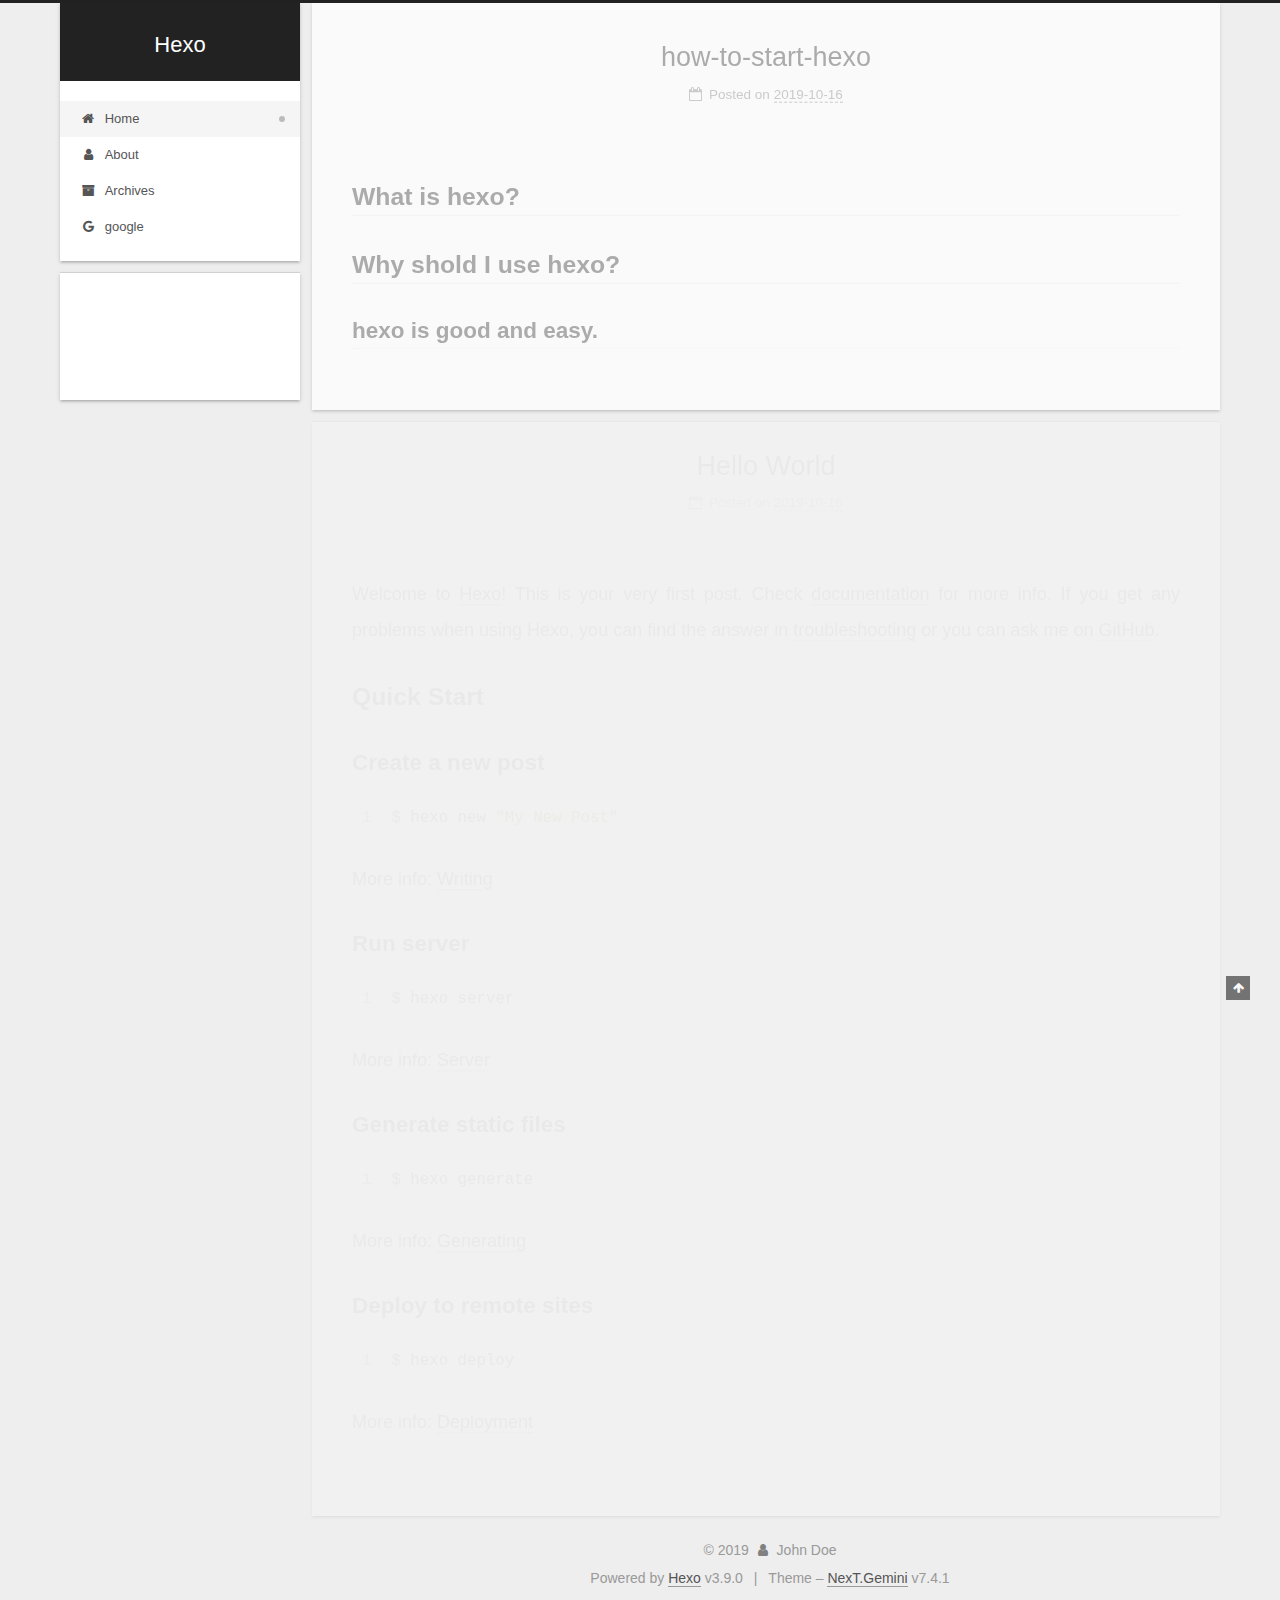
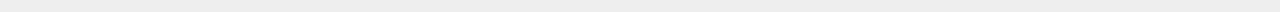
<file: index.html>
<!DOCTYPE html>





<html lang="en">
<head>
  <meta charset="UTF-8">
<meta name="viewport" content="width=device-width, initial-scale=1, maximum-scale=2">
<meta name="theme-color" content="#222">
<meta name="generator" content="Hexo 3.9.0">
  <link rel="apple-touch-icon" sizes="180x180" href="/images/apple-touch-icon-next.png?v=7.4.1">
  <link rel="icon" type="image/png" sizes="32x32" href="/images/favicon-32x32-next.png?v=7.4.1">
  <link rel="icon" type="image/png" sizes="16x16" href="/images/favicon-16x16-next.png?v=7.4.1">
  <link rel="mask-icon" href="/images/logo.svg?v=7.4.1" color="#222">

<link rel="stylesheet" href="/css/main.css?v=7.4.1">


<link rel="stylesheet" href="/lib/font-awesome/css/font-awesome.min.css?v=4.7.0">


<script id="hexo-configurations">
  var NexT = window.NexT || {};
  var CONFIG = {
    root: '/',
    scheme: 'Gemini',
    version: '7.4.1',
    exturl: false,
    sidebar: {"position":"left","display":"post","offset":12,"onmobile":false},
    copycode: {"enable":false,"show_result":false,"style":null},
    back2top: {"enable":true,"sidebar":false,"scrollpercent":false},
    bookmark: {"enable":false,"color":"#222","save":"auto"},
    fancybox: false,
    mediumzoom: false,
    lazyload: false,
    pangu: false,
    algolia: {
      appID: '',
      apiKey: '',
      indexName: '',
      hits: {"per_page":10},
      labels: {"input_placeholder":"Search for Posts","hits_empty":"We didn't find any results for the search: ${query}","hits_stats":"${hits} results found in ${time} ms"}
    },
    localsearch: {"enable":false,"trigger":"auto","top_n_per_article":1,"unescape":false,"preload":false},
    path: '',
    motion: {"enable":true,"async":false,"transition":{"post_block":"fadeIn","post_header":"slideDownIn","post_body":"slideDownIn","coll_header":"slideLeftIn","sidebar":"slideUpIn"}},
    translation: {
      copy_button: 'Copy',
      copy_success: 'Copied',
      copy_failure: 'Copy failed'
    },
    sidebarPadding: 40
  };
</script>

  <meta property="og:type" content="website">
<meta property="og:title" content="Hexo">
<meta property="og:url" content="http://yoursite.com/index.html">
<meta property="og:site_name" content="Hexo">
<meta property="og:locale" content="en">
<meta name="twitter:card" content="summary">
<meta name="twitter:title" content="Hexo">
  <link rel="canonical" href="http://yoursite.com/">


<script id="page-configurations">
  // https://hexo.io/docs/variables.html
  CONFIG.page = {
    sidebar: "",
    isHome: true,
    isPost: false,
    isPage: false,
    isArchive: false
  };
</script>

  <title>Hexo</title>
  








  <noscript>
  <style>
  .use-motion .brand,
  .use-motion .menu-item,
  .sidebar-inner,
  .use-motion .post-block,
  .use-motion .pagination,
  .use-motion .comments,
  .use-motion .post-header,
  .use-motion .post-body,
  .use-motion .collection-header { opacity: initial; }

  .use-motion .site-title,
  .use-motion .site-subtitle {
    opacity: initial;
    top: initial;
  }

  .use-motion .logo-line-before i { left: initial; }
  .use-motion .logo-line-after i { right: initial; }
  </style>
</noscript>

</head>

<body itemscope itemtype="http://schema.org/WebPage">
  <div class="container use-motion">
    <div class="headband"></div>

    <header class="header" itemscope itemtype="http://schema.org/WPHeader">
      <div class="header-inner"><div class="site-brand-container">
  <div class="site-meta">

    <div>
      <a href="/" class="brand" rel="start">
        <span class="logo-line-before"><i></i></span>
        <span class="site-title">Hexo</span>
        <span class="logo-line-after"><i></i></span>
      </a>
    </div>
  </div>

  <div class="site-nav-toggle">
    <div class="toggle" aria-label="Toggle navigation bar">
      <span class="toggle-line toggle-line-first"></span>
      <span class="toggle-line toggle-line-middle"></span>
      <span class="toggle-line toggle-line-last"></span>
    </div>
  </div>
</div>


<nav class="site-nav">
  
  <ul id="menu" class="menu">
      
      
        
        
        <li class="menu-item menu-item-home">
      
    

    <a href="/" rel="section"><i class="fa fa-fw fa-home"></i>Home</a>

  </li>
      
    
      
      
        
        
        <li class="menu-item menu-item-about">
      
    

    <a href="/about/" rel="section"><i class="fa fa-fw fa-user"></i>About</a>

  </li>
      
    
      
      
        
        
        <li class="menu-item menu-item-archives">
      
    

    <a href="/archives/" rel="section"><i class="fa fa-fw fa-archive"></i>Archives</a>

  </li>
      
    
      
      
        
        
        <li class="menu-item menu-item-google">
      
    

    <a href="https://www.google.com/" rel="noopener" target="_blank"><i class="fa fa-fw fa-google"></i>google</a>

  </li>
      
    
  </ul>

</nav>
</div>
    </header>

    
  <div class="back-to-top">
    <i class="fa fa-arrow-up"></i>
    <span>0%</span>
  </div>


    <main class="main">
      <div class="main-inner">
        <div class="content-wrap">
            

          <div class="content">
            

  <div class="posts-expand">
        
  
  
  <article itemscope itemtype="http://schema.org/Article" class="post-block home" lang="en">
    <link itemprop="mainEntityOfPage" href="http://yoursite.com/2019/10/16/how-to-start-hexo/">

    <span hidden itemprop="author" itemscope itemtype="http://schema.org/Person">
      <meta itemprop="name" content="John Doe">
      <meta itemprop="description" content="">
      <meta itemprop="image" content="/images/avatar.gif">
    </span>

    <span hidden itemprop="publisher" itemscope itemtype="http://schema.org/Organization">
      <meta itemprop="name" content="Hexo">
    </span>
      <header class="post-header">
        <h1 class="post-title" itemprop="name headline">
          
            
            <a href="/2019/10/16/how-to-start-hexo/" class="post-title-link" itemprop="url">how-to-start-hexo</a>
          
        </h1>

        <div class="post-meta">
            <span class="post-meta-item">
              <span class="post-meta-item-icon">
                <i class="fa fa-calendar-o"></i>
              </span>
              <span class="post-meta-item-text">Posted on</span>

              
                
              

              <time title="Created: 2019-10-16 10:25:25 / Modified: 11:29:40" itemprop="dateCreated datePublished" datetime="2019-10-16T10:25:25+09:00">2019-10-16</time>
            </span>
          
            

            
          

          

        </div>
      </header>

    
    
    
    <div class="post-body" itemprop="articleBody">

      
          <h2 id="What-is-hexo"><a href="#What-is-hexo" class="headerlink" title="What is hexo?"></a>What is hexo?</h2><h2 id="Why-shold-I-use-hexo"><a href="#Why-shold-I-use-hexo" class="headerlink" title="Why shold I use hexo?"></a>Why shold I use hexo?</h2><h3 id="hexo-is-good-and-easy"><a href="#hexo-is-good-and-easy" class="headerlink" title="hexo is good and easy."></a>hexo is good and easy.</h3>
        
      
    </div>

    
    
    
      <footer class="post-footer">
        <div class="post-eof"></div>
      </footer>
  </article>
  
  
  

    
        
  
  
  <article itemscope itemtype="http://schema.org/Article" class="post-block home" lang="en">
    <link itemprop="mainEntityOfPage" href="http://yoursite.com/2019/10/16/hello-world/">

    <span hidden itemprop="author" itemscope itemtype="http://schema.org/Person">
      <meta itemprop="name" content="John Doe">
      <meta itemprop="description" content="">
      <meta itemprop="image" content="/images/avatar.gif">
    </span>

    <span hidden itemprop="publisher" itemscope itemtype="http://schema.org/Organization">
      <meta itemprop="name" content="Hexo">
    </span>
      <header class="post-header">
        <h1 class="post-title" itemprop="name headline">
          
            
            <a href="/2019/10/16/hello-world/" class="post-title-link" itemprop="url">Hello World</a>
          
        </h1>

        <div class="post-meta">
            <span class="post-meta-item">
              <span class="post-meta-item-icon">
                <i class="fa fa-calendar-o"></i>
              </span>
              <span class="post-meta-item-text">Posted on</span>

              
                
              

              <time title="Created: 2019-10-16 10:23:10" itemprop="dateCreated datePublished" datetime="2019-10-16T10:23:10+09:00">2019-10-16</time>
            </span>
          

          

        </div>
      </header>

    
    
    
    <div class="post-body" itemprop="articleBody">

      
          <p>Welcome to <a href="https://hexo.io/" target="_blank" rel="noopener">Hexo</a>! This is your very first post. Check <a href="https://hexo.io/docs/" target="_blank" rel="noopener">documentation</a> for more info. If you get any problems when using Hexo, you can find the answer in <a href="https://hexo.io/docs/troubleshooting.html" target="_blank" rel="noopener">troubleshooting</a> or you can ask me on <a href="https://github.com/hexojs/hexo/issues" target="_blank" rel="noopener">GitHub</a>.</p>
<h2 id="Quick-Start"><a href="#Quick-Start" class="headerlink" title="Quick Start"></a>Quick Start</h2><h3 id="Create-a-new-post"><a href="#Create-a-new-post" class="headerlink" title="Create a new post"></a>Create a new post</h3><figure class="highlight bash"><table><tr><td class="gutter"><pre><span class="line">1</span><br></pre></td><td class="code"><pre><span class="line">$ hexo new <span class="string">"My New Post"</span></span><br></pre></td></tr></table></figure>

<p>More info: <a href="https://hexo.io/docs/writing.html" target="_blank" rel="noopener">Writing</a></p>
<h3 id="Run-server"><a href="#Run-server" class="headerlink" title="Run server"></a>Run server</h3><figure class="highlight bash"><table><tr><td class="gutter"><pre><span class="line">1</span><br></pre></td><td class="code"><pre><span class="line">$ hexo server</span><br></pre></td></tr></table></figure>

<p>More info: <a href="https://hexo.io/docs/server.html" target="_blank" rel="noopener">Server</a></p>
<h3 id="Generate-static-files"><a href="#Generate-static-files" class="headerlink" title="Generate static files"></a>Generate static files</h3><figure class="highlight bash"><table><tr><td class="gutter"><pre><span class="line">1</span><br></pre></td><td class="code"><pre><span class="line">$ hexo generate</span><br></pre></td></tr></table></figure>

<p>More info: <a href="https://hexo.io/docs/generating.html" target="_blank" rel="noopener">Generating</a></p>
<h3 id="Deploy-to-remote-sites"><a href="#Deploy-to-remote-sites" class="headerlink" title="Deploy to remote sites"></a>Deploy to remote sites</h3><figure class="highlight bash"><table><tr><td class="gutter"><pre><span class="line">1</span><br></pre></td><td class="code"><pre><span class="line">$ hexo deploy</span><br></pre></td></tr></table></figure>

<p>More info: <a href="https://hexo.io/docs/deployment.html" target="_blank" rel="noopener">Deployment</a></p>

        
      
    </div>

    
    
    
      <footer class="post-footer">
        <div class="post-eof"></div>
      </footer>
  </article>
  
  
  

    
  </div>

  



          </div>
          

        </div>
          
  
  <div class="toggle sidebar-toggle">
    <span class="toggle-line toggle-line-first"></span>
    <span class="toggle-line toggle-line-middle"></span>
    <span class="toggle-line toggle-line-last"></span>
  </div>

  <aside class="sidebar">
    <div class="sidebar-inner">

      <ul class="sidebar-nav motion-element">
        <li class="sidebar-nav-toc">
          Table of Contents
        </li>
        <li class="sidebar-nav-overview">
          Overview
        </li>
      </ul>

      <!--noindex-->
      <div class="post-toc-wrap sidebar-panel">
      </div>
      <!--/noindex-->

      <div class="site-overview-wrap sidebar-panel">
        <div class="site-author motion-element" itemprop="author" itemscope itemtype="http://schema.org/Person">
  <p class="site-author-name" itemprop="name">John Doe</p>
  <div class="site-description" itemprop="description"></div>
</div>
<div class="site-state-wrap motion-element">
  <nav class="site-state">
      <div class="site-state-item site-state-posts">
        
          <a href="/archives/">
        
          <span class="site-state-item-count">2</span>
          <span class="site-state-item-name">posts</span>
        </a>
      </div>
    
      
      
      <div class="site-state-item site-state-tags">
        
        <span class="site-state-item-count">1</span>
        <span class="site-state-item-name">tags</span>
        
      </div>
    
  </nav>
</div>



      </div>

    </div>
  </aside>
  <div id="sidebar-dimmer"></div>


      </div>
    </main>

    <footer class="footer">
      <div class="footer-inner">
        

<div class="copyright">
  &copy; 
  <span itemprop="copyrightYear">2019</span>
  <span class="with-love">
    <i class="fa fa-user"></i>
  </span>
  <span class="author" itemprop="copyrightHolder">John Doe</span>
</div>
  <div class="powered-by">Powered by <a href="https://hexo.io" class="theme-link" rel="noopener" target="_blank">Hexo</a> v3.9.0
  </div>
  <span class="post-meta-divider">|</span>
  <div class="theme-info">Theme – <a href="https://theme-next.org" class="theme-link" rel="noopener" target="_blank">NexT.Gemini</a> v7.4.1
  </div>

        












        
      </div>
    </footer>
  </div>

  
  <script src="/lib/anime.min.js?v=3.1.0"></script>
  <script src="/lib/velocity/velocity.min.js?v=1.2.1"></script>
  <script src="/lib/velocity/velocity.ui.min.js?v=1.2.1"></script>
<script src="/js/utils.js?v=7.4.1"></script><script src="/js/motion.js?v=7.4.1"></script>
<script src="/js/schemes/pisces.js?v=7.4.1"></script>

<script src="/js/next-boot.js?v=7.4.1"></script>



  





















  

  

  

</body>
</html>
</file>
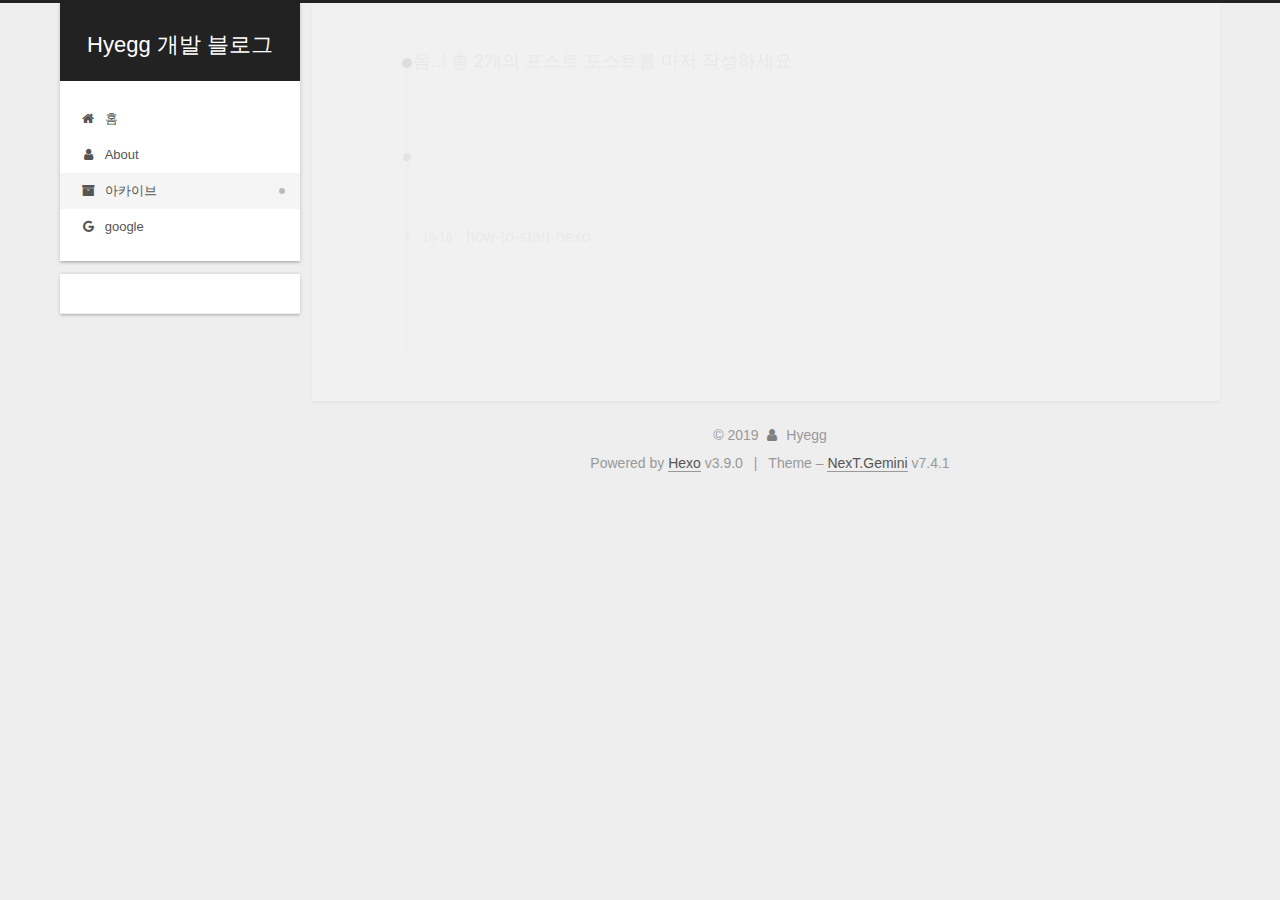
<file: archives/index.html>
<!DOCTYPE html>





<html lang="ko">
<head>
  <meta charset="UTF-8">
<meta name="viewport" content="width=device-width, initial-scale=1, maximum-scale=2">
<meta name="theme-color" content="#222">
<meta name="generator" content="Hexo 3.9.0">
  <link rel="apple-touch-icon" sizes="180x180" href="/images/apple-touch-icon-next.png?v=7.4.1">
  <link rel="icon" type="image/png" sizes="32x32" href="/images/favicon-32x32-next.png?v=7.4.1">
  <link rel="icon" type="image/png" sizes="16x16" href="/images/favicon-16x16-next.png?v=7.4.1">
  <link rel="mask-icon" href="/images/logo.svg?v=7.4.1" color="#222">

<link rel="stylesheet" href="/css/main.css?v=7.4.1">


<link rel="stylesheet" href="/lib/font-awesome/css/font-awesome.min.css?v=4.7.0">


<script id="hexo-configurations">
  var NexT = window.NexT || {};
  var CONFIG = {
    root: '/',
    scheme: 'Gemini',
    version: '7.4.1',
    exturl: false,
    sidebar: {"position":"left","display":"post","offset":12,"onmobile":false},
    copycode: {"enable":false,"show_result":false,"style":null},
    back2top: {"enable":true,"sidebar":false,"scrollpercent":false},
    bookmark: {"enable":false,"color":"#222","save":"auto"},
    fancybox: false,
    mediumzoom: false,
    lazyload: false,
    pangu: false,
    algolia: {
      appID: '',
      apiKey: '',
      indexName: '',
      hits: {"per_page":10},
      labels: {"input_placeholder":"Search for Posts","hits_empty":"We didn't find any results for the search: ${query}","hits_stats":"${hits} results found in ${time} ms"}
    },
    localsearch: {"enable":false,"trigger":"auto","top_n_per_article":1,"unescape":false,"preload":false},
    path: '',
    motion: {"enable":true,"async":false,"transition":{"post_block":"fadeIn","post_header":"slideDownIn","post_body":"slideDownIn","coll_header":"slideLeftIn","sidebar":"slideUpIn"}},
    translation: {
      copy_button: '복사',
      copy_success: 'Copied',
      copy_failure: 'Copy failed'
    },
    sidebarPadding: 40
  };
</script>

  <meta property="og:type" content="website">
<meta property="og:title" content="Hyegg 개발 블로그">
<meta property="og:url" content="http://yoursite.com/archives/index.html">
<meta property="og:site_name" content="Hyegg 개발 블로그">
<meta property="og:locale" content="ko">
<meta name="twitter:card" content="summary">
<meta name="twitter:title" content="Hyegg 개발 블로그">
  <link rel="canonical" href="http://yoursite.com/archives/">


<script id="page-configurations">
  // https://hexo.io/docs/variables.html
  CONFIG.page = {
    sidebar: "",
    isHome: false,
    isPost: false,
    isPage: false,
    isArchive: true
  };
</script>

  <title>아카이브 | Hyegg 개발 블로그</title>
  








  <noscript>
  <style>
  .use-motion .brand,
  .use-motion .menu-item,
  .sidebar-inner,
  .use-motion .post-block,
  .use-motion .pagination,
  .use-motion .comments,
  .use-motion .post-header,
  .use-motion .post-body,
  .use-motion .collection-header { opacity: initial; }

  .use-motion .site-title,
  .use-motion .site-subtitle {
    opacity: initial;
    top: initial;
  }

  .use-motion .logo-line-before i { left: initial; }
  .use-motion .logo-line-after i { right: initial; }
  </style>
</noscript>

</head>

<body itemscope itemtype="http://schema.org/WebPage">
  <div class="container use-motion">
    <div class="headband"></div>

    <header class="header" itemscope itemtype="http://schema.org/WPHeader">
      <div class="header-inner"><div class="site-brand-container">
  <div class="site-meta">

    <div>
      <a href="/" class="brand" rel="start">
        <span class="logo-line-before"><i></i></span>
        <span class="site-title">Hyegg 개발 블로그</span>
        <span class="logo-line-after"><i></i></span>
      </a>
    </div>
  </div>

  <div class="site-nav-toggle">
    <div class="toggle" aria-label="Toggle navigation bar">
      <span class="toggle-line toggle-line-first"></span>
      <span class="toggle-line toggle-line-middle"></span>
      <span class="toggle-line toggle-line-last"></span>
    </div>
  </div>
</div>


<nav class="site-nav">
  
  <ul id="menu" class="menu">
      
      
        
        
        <li class="menu-item menu-item-home">
      
    

    <a href="/" rel="section"><i class="fa fa-fw fa-home"></i>홈</a>

  </li>
      
    
      
      
        
        
        <li class="menu-item menu-item-about">
      
    

    <a href="/about/" rel="section"><i class="fa fa-fw fa-user"></i>About</a>

  </li>
      
    
      
      
        
        
        <li class="menu-item menu-item-archives">
      
    

    <a href="/archives/" rel="section"><i class="fa fa-fw fa-archive"></i>아카이브</a>

  </li>
      
    
      
      
        
        
        <li class="menu-item menu-item-google">
      
    

    <a href="https://www.google.com/" rel="noopener" target="_blank"><i class="fa fa-fw fa-google"></i>google</a>

  </li>
      
    
  </ul>

</nav>
</div>
    </header>

    
  <div class="back-to-top">
    <i class="fa fa-arrow-up"></i>
    <span>0%</span>
  </div>


    <main class="main">
      <div class="main-inner">
        <div class="content-wrap">
            

  
    
    
  
    
    
  
    
    
  
    
    
  
  

          <div class="content">
            

  
  
  
  <div class="post-block">
    <div class="posts-collapse">
      <div class="collection-title">
        
        
        
          
        
        <span class="collection-header">음..! 총 2개의 포스트 포스트를 마저 작성하세요</span>
      </div>
      

      

  
  

  
    
    <div class="collection-year">
      <h1 class="collection-header">2019</h1>
    </div>
  

  <article itemscope itemtype="http://schema.org/Article">
    <header class="post-header">

      <div class="post-meta">
        <time itemprop="dateCreated"
              datetime="2019-10-16T10:25:25+09:00"
              content="2019-10-16">
          10-16
        </time>
      </div>

      <h2 class="post-title">
        
          <a class="post-title-link" href="/2019/10/16/how-to-start-hexo/" itemprop="url">
            <span itemprop="name">how-to-start-hexo</span>
          </a>
        
      </h2>

    </header>
  </article>



  
  

  

  <article itemscope itemtype="http://schema.org/Article">
    <header class="post-header">

      <div class="post-meta">
        <time itemprop="dateCreated"
              datetime="2019-10-16T10:23:10+09:00"
              content="2019-10-16">
          10-16
        </time>
      </div>

      <h2 class="post-title">
        
          <a class="post-title-link" href="/2019/10/16/hello-world/" itemprop="url">
            <span itemprop="name">Hello World</span>
          </a>
        
      </h2>

    </header>
  </article>




    </div>
  </div>
  
  
  

  



          </div>
          

        </div>
          
  
  <div class="toggle sidebar-toggle">
    <span class="toggle-line toggle-line-first"></span>
    <span class="toggle-line toggle-line-middle"></span>
    <span class="toggle-line toggle-line-last"></span>
  </div>

  <aside class="sidebar">
    <div class="sidebar-inner">

      <ul class="sidebar-nav motion-element">
        <li class="sidebar-nav-toc">
          목차
        </li>
        <li class="sidebar-nav-overview">
          흝어보기
        </li>
      </ul>

      <!--noindex-->
      <div class="post-toc-wrap sidebar-panel">
      </div>
      <!--/noindex-->

      <div class="site-overview-wrap sidebar-panel">
        <div class="site-author motion-element" itemprop="author" itemscope itemtype="http://schema.org/Person">
  <p class="site-author-name" itemprop="name">Hyegg</p>
  <div class="site-description" itemprop="description"></div>
</div>
<div class="site-state-wrap motion-element">
  <nav class="site-state">
      <div class="site-state-item site-state-posts">
        
          <a href="/archives/">
        
          <span class="site-state-item-count">2</span>
          <span class="site-state-item-name">포스트</span>
        </a>
      </div>
    
      
      
      <div class="site-state-item site-state-tags">
        
        <span class="site-state-item-count">3</span>
        <span class="site-state-item-name">태그</span>
        
      </div>
    
  </nav>
</div>



      </div>

    </div>
  </aside>
  <div id="sidebar-dimmer"></div>


      </div>
    </main>

    <footer class="footer">
      <div class="footer-inner">
        

<div class="copyright">
  &copy; 
  <span itemprop="copyrightYear">2019</span>
  <span class="with-love">
    <i class="fa fa-user"></i>
  </span>
  <span class="author" itemprop="copyrightHolder">Hyegg</span>
</div>
  <div class="powered-by">Powered by <a href="https://hexo.io" class="theme-link" rel="noopener" target="_blank">Hexo</a> v3.9.0
  </div>
  <span class="post-meta-divider">|</span>
  <div class="theme-info">Theme – <a href="https://theme-next.org" class="theme-link" rel="noopener" target="_blank">NexT.Gemini</a> v7.4.1
  </div>

        












        
      </div>
    </footer>
  </div>

  
  <script src="/lib/anime.min.js?v=3.1.0"></script>
  <script src="/lib/velocity/velocity.min.js?v=1.2.1"></script>
  <script src="/lib/velocity/velocity.ui.min.js?v=1.2.1"></script>
<script src="/js/utils.js?v=7.4.1"></script><script src="/js/motion.js?v=7.4.1"></script>
<script src="/js/schemes/pisces.js?v=7.4.1"></script>

<script src="/js/next-boot.js?v=7.4.1"></script>



  





















  

  

  

</body>
</html>
</file>
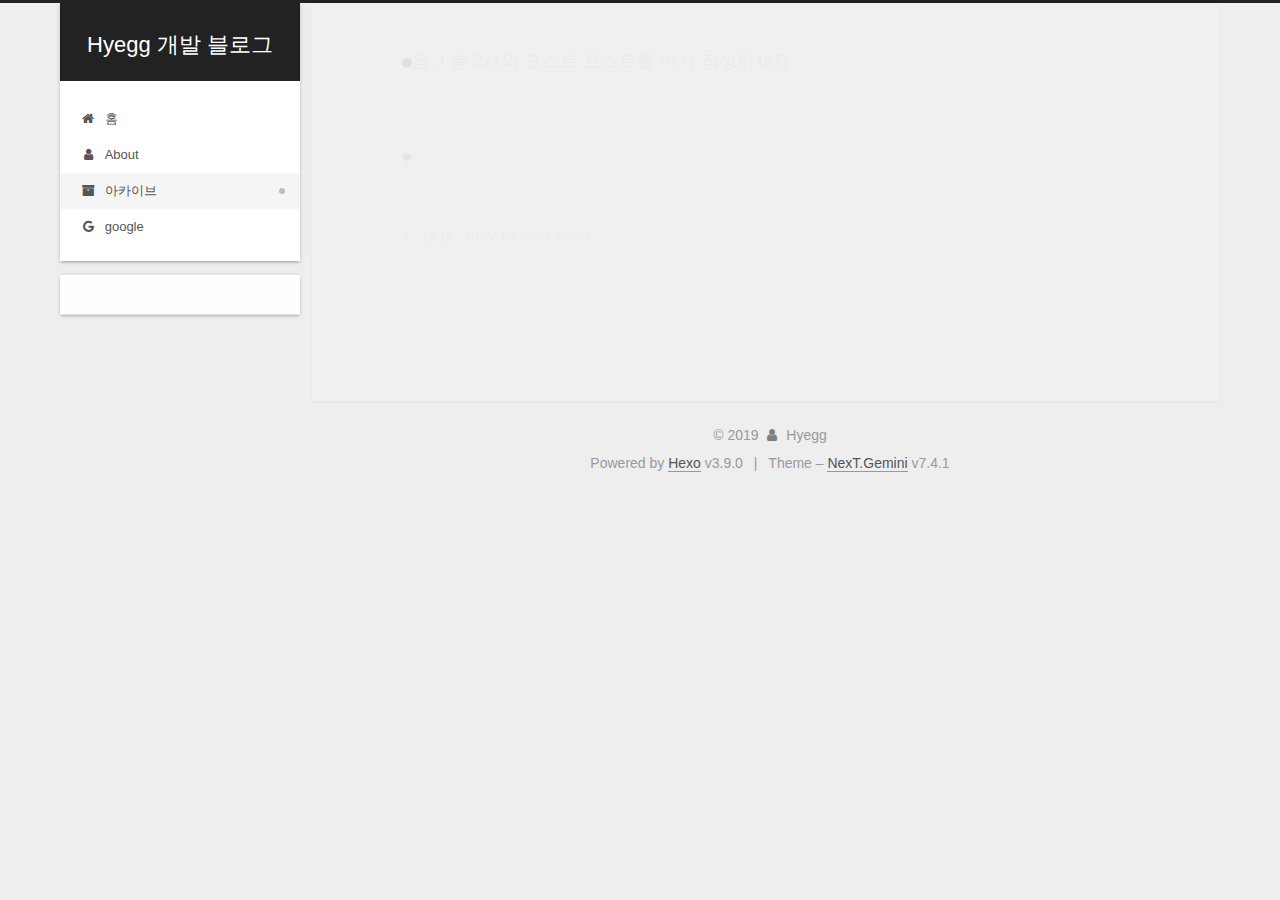
<file: archives/2019/index.html>
<!DOCTYPE html>





<html lang="ko">
<head>
  <meta charset="UTF-8">
<meta name="viewport" content="width=device-width, initial-scale=1, maximum-scale=2">
<meta name="theme-color" content="#222">
<meta name="generator" content="Hexo 3.9.0">
  <link rel="apple-touch-icon" sizes="180x180" href="/images/apple-touch-icon-next.png?v=7.4.1">
  <link rel="icon" type="image/png" sizes="32x32" href="/images/favicon-32x32-next.png?v=7.4.1">
  <link rel="icon" type="image/png" sizes="16x16" href="/images/favicon-16x16-next.png?v=7.4.1">
  <link rel="mask-icon" href="/images/logo.svg?v=7.4.1" color="#222">

<link rel="stylesheet" href="/css/main.css?v=7.4.1">


<link rel="stylesheet" href="/lib/font-awesome/css/font-awesome.min.css?v=4.7.0">


<script id="hexo-configurations">
  var NexT = window.NexT || {};
  var CONFIG = {
    root: '/',
    scheme: 'Gemini',
    version: '7.4.1',
    exturl: false,
    sidebar: {"position":"left","display":"post","offset":12,"onmobile":false},
    copycode: {"enable":false,"show_result":false,"style":null},
    back2top: {"enable":true,"sidebar":false,"scrollpercent":false},
    bookmark: {"enable":false,"color":"#222","save":"auto"},
    fancybox: false,
    mediumzoom: false,
    lazyload: false,
    pangu: false,
    algolia: {
      appID: '',
      apiKey: '',
      indexName: '',
      hits: {"per_page":10},
      labels: {"input_placeholder":"Search for Posts","hits_empty":"We didn't find any results for the search: ${query}","hits_stats":"${hits} results found in ${time} ms"}
    },
    localsearch: {"enable":false,"trigger":"auto","top_n_per_article":1,"unescape":false,"preload":false},
    path: '',
    motion: {"enable":true,"async":false,"transition":{"post_block":"fadeIn","post_header":"slideDownIn","post_body":"slideDownIn","coll_header":"slideLeftIn","sidebar":"slideUpIn"}},
    translation: {
      copy_button: '복사',
      copy_success: 'Copied',
      copy_failure: 'Copy failed'
    },
    sidebarPadding: 40
  };
</script>

  <meta property="og:type" content="website">
<meta property="og:title" content="Hyegg 개발 블로그">
<meta property="og:url" content="http://yoursite.com/archives/2019/index.html">
<meta property="og:site_name" content="Hyegg 개발 블로그">
<meta property="og:locale" content="ko">
<meta name="twitter:card" content="summary">
<meta name="twitter:title" content="Hyegg 개발 블로그">
  <link rel="canonical" href="http://yoursite.com/archives/2019/">


<script id="page-configurations">
  // https://hexo.io/docs/variables.html
  CONFIG.page = {
    sidebar: "",
    isHome: false,
    isPost: false,
    isPage: false,
    isArchive: true
  };
</script>

  <title>아카이브 | Hyegg 개발 블로그</title>
  








  <noscript>
  <style>
  .use-motion .brand,
  .use-motion .menu-item,
  .sidebar-inner,
  .use-motion .post-block,
  .use-motion .pagination,
  .use-motion .comments,
  .use-motion .post-header,
  .use-motion .post-body,
  .use-motion .collection-header { opacity: initial; }

  .use-motion .site-title,
  .use-motion .site-subtitle {
    opacity: initial;
    top: initial;
  }

  .use-motion .logo-line-before i { left: initial; }
  .use-motion .logo-line-after i { right: initial; }
  </style>
</noscript>

</head>

<body itemscope itemtype="http://schema.org/WebPage">
  <div class="container use-motion">
    <div class="headband"></div>

    <header class="header" itemscope itemtype="http://schema.org/WPHeader">
      <div class="header-inner"><div class="site-brand-container">
  <div class="site-meta">

    <div>
      <a href="/" class="brand" rel="start">
        <span class="logo-line-before"><i></i></span>
        <span class="site-title">Hyegg 개발 블로그</span>
        <span class="logo-line-after"><i></i></span>
      </a>
    </div>
  </div>

  <div class="site-nav-toggle">
    <div class="toggle" aria-label="Toggle navigation bar">
      <span class="toggle-line toggle-line-first"></span>
      <span class="toggle-line toggle-line-middle"></span>
      <span class="toggle-line toggle-line-last"></span>
    </div>
  </div>
</div>


<nav class="site-nav">
  
  <ul id="menu" class="menu">
      
      
        
        
        <li class="menu-item menu-item-home">
      
    

    <a href="/" rel="section"><i class="fa fa-fw fa-home"></i>홈</a>

  </li>
      
    
      
      
        
        
        <li class="menu-item menu-item-about">
      
    

    <a href="/about/" rel="section"><i class="fa fa-fw fa-user"></i>About</a>

  </li>
      
    
      
      
        
        
        <li class="menu-item menu-item-archives">
      
    

    <a href="/archives/" rel="section"><i class="fa fa-fw fa-archive"></i>아카이브</a>

  </li>
      
    
      
      
        
        
        <li class="menu-item menu-item-google">
      
    

    <a href="https://www.google.com/" rel="noopener" target="_blank"><i class="fa fa-fw fa-google"></i>google</a>

  </li>
      
    
  </ul>

</nav>
</div>
    </header>

    
  <div class="back-to-top">
    <i class="fa fa-arrow-up"></i>
    <span>0%</span>
  </div>


    <main class="main">
      <div class="main-inner">
        <div class="content-wrap">
            

  
    
    
  
    
    
  
    
    
  
    
    
  
  

          <div class="content">
            

  
  
  
  <div class="post-block">
    <div class="posts-collapse">
      <div class="collection-title">
        
        
        
          
        
        <span class="collection-header">음..! 총 2개의 포스트 포스트를 마저 작성하세요</span>
      </div>
      

      

  
  

  
    
    <div class="collection-year">
      <h1 class="collection-header">2019</h1>
    </div>
  

  <article itemscope itemtype="http://schema.org/Article">
    <header class="post-header">

      <div class="post-meta">
        <time itemprop="dateCreated"
              datetime="2019-10-16T10:25:25+09:00"
              content="2019-10-16">
          10-16
        </time>
      </div>

      <h2 class="post-title">
        
          <a class="post-title-link" href="/2019/10/16/how-to-start-hexo/" itemprop="url">
            <span itemprop="name">how-to-start-hexo</span>
          </a>
        
      </h2>

    </header>
  </article>



  
  

  

  <article itemscope itemtype="http://schema.org/Article">
    <header class="post-header">

      <div class="post-meta">
        <time itemprop="dateCreated"
              datetime="2019-10-16T10:23:10+09:00"
              content="2019-10-16">
          10-16
        </time>
      </div>

      <h2 class="post-title">
        
          <a class="post-title-link" href="/2019/10/16/hello-world/" itemprop="url">
            <span itemprop="name">Hello World</span>
          </a>
        
      </h2>

    </header>
  </article>




    </div>
  </div>
  
  
  

  



          </div>
          

        </div>
          
  
  <div class="toggle sidebar-toggle">
    <span class="toggle-line toggle-line-first"></span>
    <span class="toggle-line toggle-line-middle"></span>
    <span class="toggle-line toggle-line-last"></span>
  </div>

  <aside class="sidebar">
    <div class="sidebar-inner">

      <ul class="sidebar-nav motion-element">
        <li class="sidebar-nav-toc">
          목차
        </li>
        <li class="sidebar-nav-overview">
          흝어보기
        </li>
      </ul>

      <!--noindex-->
      <div class="post-toc-wrap sidebar-panel">
      </div>
      <!--/noindex-->

      <div class="site-overview-wrap sidebar-panel">
        <div class="site-author motion-element" itemprop="author" itemscope itemtype="http://schema.org/Person">
  <p class="site-author-name" itemprop="name">Hyegg</p>
  <div class="site-description" itemprop="description"></div>
</div>
<div class="site-state-wrap motion-element">
  <nav class="site-state">
      <div class="site-state-item site-state-posts">
        
          <a href="/archives/">
        
          <span class="site-state-item-count">2</span>
          <span class="site-state-item-name">포스트</span>
        </a>
      </div>
    
      
      
      <div class="site-state-item site-state-tags">
        
        <span class="site-state-item-count">3</span>
        <span class="site-state-item-name">태그</span>
        
      </div>
    
  </nav>
</div>



      </div>

    </div>
  </aside>
  <div id="sidebar-dimmer"></div>


      </div>
    </main>

    <footer class="footer">
      <div class="footer-inner">
        

<div class="copyright">
  &copy; 
  <span itemprop="copyrightYear">2019</span>
  <span class="with-love">
    <i class="fa fa-user"></i>
  </span>
  <span class="author" itemprop="copyrightHolder">Hyegg</span>
</div>
  <div class="powered-by">Powered by <a href="https://hexo.io" class="theme-link" rel="noopener" target="_blank">Hexo</a> v3.9.0
  </div>
  <span class="post-meta-divider">|</span>
  <div class="theme-info">Theme – <a href="https://theme-next.org" class="theme-link" rel="noopener" target="_blank">NexT.Gemini</a> v7.4.1
  </div>

        












        
      </div>
    </footer>
  </div>

  
  <script src="/lib/anime.min.js?v=3.1.0"></script>
  <script src="/lib/velocity/velocity.min.js?v=1.2.1"></script>
  <script src="/lib/velocity/velocity.ui.min.js?v=1.2.1"></script>
<script src="/js/utils.js?v=7.4.1"></script><script src="/js/motion.js?v=7.4.1"></script>
<script src="/js/schemes/pisces.js?v=7.4.1"></script>

<script src="/js/next-boot.js?v=7.4.1"></script>



  





















  

  

  

</body>
</html>
</file>
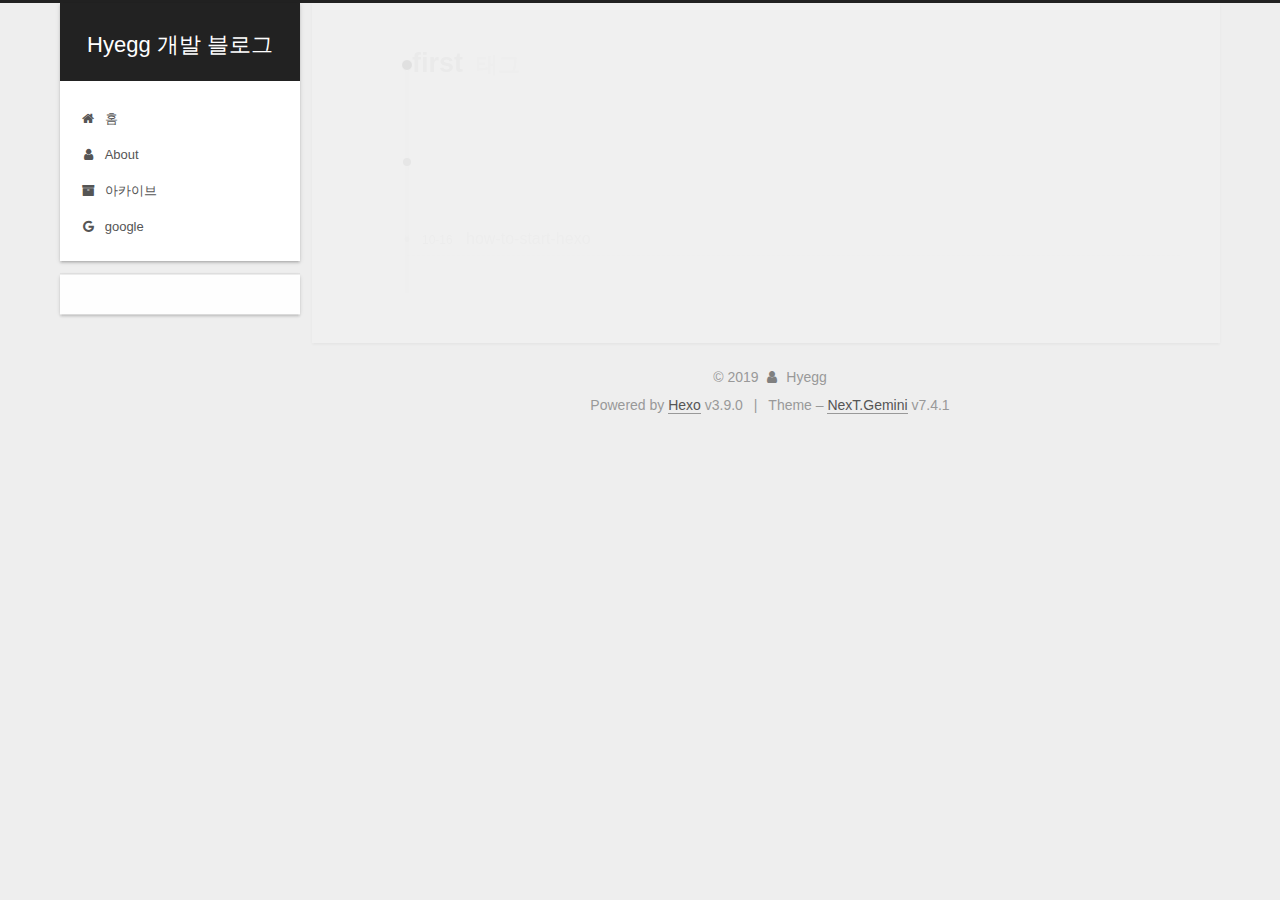
<file: tags/first/index.html>
<!DOCTYPE html>





<html lang="ko">
<head>
  <meta charset="UTF-8">
<meta name="viewport" content="width=device-width, initial-scale=1, maximum-scale=2">
<meta name="theme-color" content="#222">
<meta name="generator" content="Hexo 3.9.0">
  <link rel="apple-touch-icon" sizes="180x180" href="/images/apple-touch-icon-next.png?v=7.4.1">
  <link rel="icon" type="image/png" sizes="32x32" href="/images/favicon-32x32-next.png?v=7.4.1">
  <link rel="icon" type="image/png" sizes="16x16" href="/images/favicon-16x16-next.png?v=7.4.1">
  <link rel="mask-icon" href="/images/logo.svg?v=7.4.1" color="#222">

<link rel="stylesheet" href="/css/main.css?v=7.4.1">


<link rel="stylesheet" href="/lib/font-awesome/css/font-awesome.min.css?v=4.7.0">


<script id="hexo-configurations">
  var NexT = window.NexT || {};
  var CONFIG = {
    root: '/',
    scheme: 'Gemini',
    version: '7.4.1',
    exturl: false,
    sidebar: {"position":"left","display":"post","offset":12,"onmobile":false},
    copycode: {"enable":false,"show_result":false,"style":null},
    back2top: {"enable":true,"sidebar":false,"scrollpercent":false},
    bookmark: {"enable":false,"color":"#222","save":"auto"},
    fancybox: false,
    mediumzoom: false,
    lazyload: false,
    pangu: false,
    algolia: {
      appID: '',
      apiKey: '',
      indexName: '',
      hits: {"per_page":10},
      labels: {"input_placeholder":"Search for Posts","hits_empty":"We didn't find any results for the search: ${query}","hits_stats":"${hits} results found in ${time} ms"}
    },
    localsearch: {"enable":false,"trigger":"auto","top_n_per_article":1,"unescape":false,"preload":false},
    path: '',
    motion: {"enable":true,"async":false,"transition":{"post_block":"fadeIn","post_header":"slideDownIn","post_body":"slideDownIn","coll_header":"slideLeftIn","sidebar":"slideUpIn"}},
    translation: {
      copy_button: '복사',
      copy_success: 'Copied',
      copy_failure: 'Copy failed'
    },
    sidebarPadding: 40
  };
</script>

  <meta property="og:type" content="website">
<meta property="og:title" content="Hyegg 개발 블로그">
<meta property="og:url" content="http://yoursite.com/tags/first/index.html">
<meta property="og:site_name" content="Hyegg 개발 블로그">
<meta property="og:locale" content="ko">
<meta name="twitter:card" content="summary">
<meta name="twitter:title" content="Hyegg 개발 블로그">
  <link rel="canonical" href="http://yoursite.com/tags/first/">


<script id="page-configurations">
  // https://hexo.io/docs/variables.html
  CONFIG.page = {
    sidebar: "",
    isHome: false,
    isPost: false,
    isPage: false,
    isArchive: false
  };
</script>

  <title>태그: first | Hyegg 개발 블로그</title>
  








  <noscript>
  <style>
  .use-motion .brand,
  .use-motion .menu-item,
  .sidebar-inner,
  .use-motion .post-block,
  .use-motion .pagination,
  .use-motion .comments,
  .use-motion .post-header,
  .use-motion .post-body,
  .use-motion .collection-header { opacity: initial; }

  .use-motion .site-title,
  .use-motion .site-subtitle {
    opacity: initial;
    top: initial;
  }

  .use-motion .logo-line-before i { left: initial; }
  .use-motion .logo-line-after i { right: initial; }
  </style>
</noscript>

</head>

<body itemscope itemtype="http://schema.org/WebPage">
  <div class="container use-motion">
    <div class="headband"></div>

    <header class="header" itemscope itemtype="http://schema.org/WPHeader">
      <div class="header-inner"><div class="site-brand-container">
  <div class="site-meta">

    <div>
      <a href="/" class="brand" rel="start">
        <span class="logo-line-before"><i></i></span>
        <span class="site-title">Hyegg 개발 블로그</span>
        <span class="logo-line-after"><i></i></span>
      </a>
    </div>
  </div>

  <div class="site-nav-toggle">
    <div class="toggle" aria-label="Toggle navigation bar">
      <span class="toggle-line toggle-line-first"></span>
      <span class="toggle-line toggle-line-middle"></span>
      <span class="toggle-line toggle-line-last"></span>
    </div>
  </div>
</div>


<nav class="site-nav">
  
  <ul id="menu" class="menu">
      
      
        
        
        <li class="menu-item menu-item-home">
      
    

    <a href="/" rel="section"><i class="fa fa-fw fa-home"></i>홈</a>

  </li>
      
    
      
      
        
        
        <li class="menu-item menu-item-about">
      
    

    <a href="/about/" rel="section"><i class="fa fa-fw fa-user"></i>About</a>

  </li>
      
    
      
      
        
        
        <li class="menu-item menu-item-archives">
      
    

    <a href="/archives/" rel="section"><i class="fa fa-fw fa-archive"></i>아카이브</a>

  </li>
      
    
      
      
        
        
        <li class="menu-item menu-item-google">
      
    

    <a href="https://www.google.com/" rel="noopener" target="_blank"><i class="fa fa-fw fa-google"></i>google</a>

  </li>
      
    
  </ul>

</nav>
</div>
    </header>

    
  <div class="back-to-top">
    <i class="fa fa-arrow-up"></i>
    <span>0%</span>
  </div>


    <main class="main">
      <div class="main-inner">
        <div class="content-wrap">
            

  
    
    
  
    
    
  
    
    
  
    
    
  
  

          <div class="content">
            

  
  
  
  <div class="post-block">
    <div class="posts-collapse">
      <div class="collection-title">
        <h1 class="collection-header">first
          <small>태그</small>
        </h1>
      </div>

      

  
  

  
    
    <div class="collection-year">
      <h1 class="collection-header">2019</h1>
    </div>
  

  <article itemscope itemtype="http://schema.org/Article">
    <header class="post-header">

      <div class="post-meta">
        <time itemprop="dateCreated"
              datetime="2019-10-16T10:25:25+09:00"
              content="2019-10-16">
          10-16
        </time>
      </div>

      <h2 class="post-title">
        
          <a class="post-title-link" href="/2019/10/16/how-to-start-hexo/" itemprop="url">
            <span itemprop="name">how-to-start-hexo</span>
          </a>
        
      </h2>

    </header>
  </article>



    </div>
  </div>
  
  
  

  



          </div>
          

        </div>
          
  
  <div class="toggle sidebar-toggle">
    <span class="toggle-line toggle-line-first"></span>
    <span class="toggle-line toggle-line-middle"></span>
    <span class="toggle-line toggle-line-last"></span>
  </div>

  <aside class="sidebar">
    <div class="sidebar-inner">

      <ul class="sidebar-nav motion-element">
        <li class="sidebar-nav-toc">
          목차
        </li>
        <li class="sidebar-nav-overview">
          흝어보기
        </li>
      </ul>

      <!--noindex-->
      <div class="post-toc-wrap sidebar-panel">
      </div>
      <!--/noindex-->

      <div class="site-overview-wrap sidebar-panel">
        <div class="site-author motion-element" itemprop="author" itemscope itemtype="http://schema.org/Person">
  <p class="site-author-name" itemprop="name">Hyegg</p>
  <div class="site-description" itemprop="description"></div>
</div>
<div class="site-state-wrap motion-element">
  <nav class="site-state">
      <div class="site-state-item site-state-posts">
        
          <a href="/archives/">
        
          <span class="site-state-item-count">2</span>
          <span class="site-state-item-name">포스트</span>
        </a>
      </div>
    
      
      
      <div class="site-state-item site-state-tags">
        
        <span class="site-state-item-count">3</span>
        <span class="site-state-item-name">태그</span>
        
      </div>
    
  </nav>
</div>



      </div>

    </div>
  </aside>
  <div id="sidebar-dimmer"></div>


      </div>
    </main>

    <footer class="footer">
      <div class="footer-inner">
        

<div class="copyright">
  &copy; 
  <span itemprop="copyrightYear">2019</span>
  <span class="with-love">
    <i class="fa fa-user"></i>
  </span>
  <span class="author" itemprop="copyrightHolder">Hyegg</span>
</div>
  <div class="powered-by">Powered by <a href="https://hexo.io" class="theme-link" rel="noopener" target="_blank">Hexo</a> v3.9.0
  </div>
  <span class="post-meta-divider">|</span>
  <div class="theme-info">Theme – <a href="https://theme-next.org" class="theme-link" rel="noopener" target="_blank">NexT.Gemini</a> v7.4.1
  </div>

        












        
      </div>
    </footer>
  </div>

  
  <script src="/lib/anime.min.js?v=3.1.0"></script>
  <script src="/lib/velocity/velocity.min.js?v=1.2.1"></script>
  <script src="/lib/velocity/velocity.ui.min.js?v=1.2.1"></script>
<script src="/js/utils.js?v=7.4.1"></script><script src="/js/motion.js?v=7.4.1"></script>
<script src="/js/schemes/pisces.js?v=7.4.1"></script>

<script src="/js/next-boot.js?v=7.4.1"></script>



  





















  

  

  

</body>
</html>
</file>
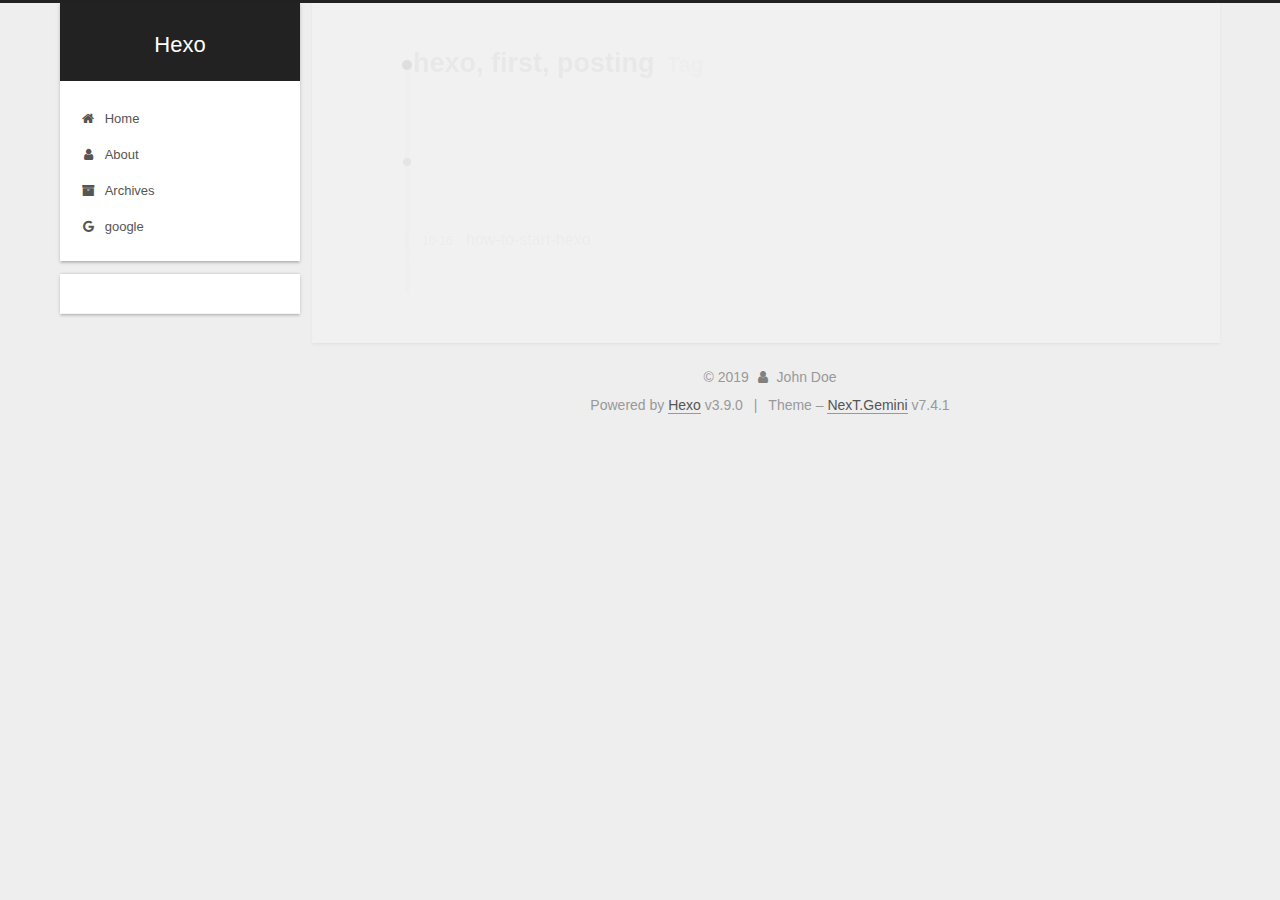
<file: tags/hexo-first-posting/index.html>
<!DOCTYPE html>





<html lang="en">
<head>
  <meta charset="UTF-8">
<meta name="viewport" content="width=device-width, initial-scale=1, maximum-scale=2">
<meta name="theme-color" content="#222">
<meta name="generator" content="Hexo 3.9.0">
  <link rel="apple-touch-icon" sizes="180x180" href="/images/apple-touch-icon-next.png?v=7.4.1">
  <link rel="icon" type="image/png" sizes="32x32" href="/images/favicon-32x32-next.png?v=7.4.1">
  <link rel="icon" type="image/png" sizes="16x16" href="/images/favicon-16x16-next.png?v=7.4.1">
  <link rel="mask-icon" href="/images/logo.svg?v=7.4.1" color="#222">

<link rel="stylesheet" href="/css/main.css?v=7.4.1">


<link rel="stylesheet" href="/lib/font-awesome/css/font-awesome.min.css?v=4.7.0">


<script id="hexo-configurations">
  var NexT = window.NexT || {};
  var CONFIG = {
    root: '/',
    scheme: 'Gemini',
    version: '7.4.1',
    exturl: false,
    sidebar: {"position":"left","display":"post","offset":12,"onmobile":false},
    copycode: {"enable":false,"show_result":false,"style":null},
    back2top: {"enable":true,"sidebar":false,"scrollpercent":false},
    bookmark: {"enable":false,"color":"#222","save":"auto"},
    fancybox: false,
    mediumzoom: false,
    lazyload: false,
    pangu: false,
    algolia: {
      appID: '',
      apiKey: '',
      indexName: '',
      hits: {"per_page":10},
      labels: {"input_placeholder":"Search for Posts","hits_empty":"We didn't find any results for the search: ${query}","hits_stats":"${hits} results found in ${time} ms"}
    },
    localsearch: {"enable":false,"trigger":"auto","top_n_per_article":1,"unescape":false,"preload":false},
    path: '',
    motion: {"enable":true,"async":false,"transition":{"post_block":"fadeIn","post_header":"slideDownIn","post_body":"slideDownIn","coll_header":"slideLeftIn","sidebar":"slideUpIn"}},
    translation: {
      copy_button: 'Copy',
      copy_success: 'Copied',
      copy_failure: 'Copy failed'
    },
    sidebarPadding: 40
  };
</script>

  <meta property="og:type" content="website">
<meta property="og:title" content="Hexo">
<meta property="og:url" content="http://yoursite.com/tags/hexo-first-posting/index.html">
<meta property="og:site_name" content="Hexo">
<meta property="og:locale" content="en">
<meta name="twitter:card" content="summary">
<meta name="twitter:title" content="Hexo">
  <link rel="canonical" href="http://yoursite.com/tags/hexo-first-posting/">


<script id="page-configurations">
  // https://hexo.io/docs/variables.html
  CONFIG.page = {
    sidebar: "",
    isHome: false,
    isPost: false,
    isPage: false,
    isArchive: false
  };
</script>

  <title>Tag: hexo, first, posting | Hexo</title>
  








  <noscript>
  <style>
  .use-motion .brand,
  .use-motion .menu-item,
  .sidebar-inner,
  .use-motion .post-block,
  .use-motion .pagination,
  .use-motion .comments,
  .use-motion .post-header,
  .use-motion .post-body,
  .use-motion .collection-header { opacity: initial; }

  .use-motion .site-title,
  .use-motion .site-subtitle {
    opacity: initial;
    top: initial;
  }

  .use-motion .logo-line-before i { left: initial; }
  .use-motion .logo-line-after i { right: initial; }
  </style>
</noscript>

</head>

<body itemscope itemtype="http://schema.org/WebPage">
  <div class="container use-motion">
    <div class="headband"></div>

    <header class="header" itemscope itemtype="http://schema.org/WPHeader">
      <div class="header-inner"><div class="site-brand-container">
  <div class="site-meta">

    <div>
      <a href="/" class="brand" rel="start">
        <span class="logo-line-before"><i></i></span>
        <span class="site-title">Hexo</span>
        <span class="logo-line-after"><i></i></span>
      </a>
    </div>
  </div>

  <div class="site-nav-toggle">
    <div class="toggle" aria-label="Toggle navigation bar">
      <span class="toggle-line toggle-line-first"></span>
      <span class="toggle-line toggle-line-middle"></span>
      <span class="toggle-line toggle-line-last"></span>
    </div>
  </div>
</div>


<nav class="site-nav">
  
  <ul id="menu" class="menu">
      
      
        
        
        <li class="menu-item menu-item-home">
      
    

    <a href="/" rel="section"><i class="fa fa-fw fa-home"></i>Home</a>

  </li>
      
    
      
      
        
        
        <li class="menu-item menu-item-about">
      
    

    <a href="/about/" rel="section"><i class="fa fa-fw fa-user"></i>About</a>

  </li>
      
    
      
      
        
        
        <li class="menu-item menu-item-archives">
      
    

    <a href="/archives/" rel="section"><i class="fa fa-fw fa-archive"></i>Archives</a>

  </li>
      
    
      
      
        
        
        <li class="menu-item menu-item-google">
      
    

    <a href="https://www.google.com/" rel="noopener" target="_blank"><i class="fa fa-fw fa-google"></i>google</a>

  </li>
      
    
  </ul>

</nav>
</div>
    </header>

    
  <div class="back-to-top">
    <i class="fa fa-arrow-up"></i>
    <span>0%</span>
  </div>


    <main class="main">
      <div class="main-inner">
        <div class="content-wrap">
            

  
    
    
  
    
    
  
    
    
  
    
    
  
  

          <div class="content">
            

  
  
  
  <div class="post-block">
    <div class="posts-collapse">
      <div class="collection-title">
        <h1 class="collection-header">hexo, first, posting
          <small>Tag</small>
        </h1>
      </div>

      

  
  

  
    
    <div class="collection-year">
      <h1 class="collection-header">2019</h1>
    </div>
  

  <article itemscope itemtype="http://schema.org/Article">
    <header class="post-header">

      <div class="post-meta">
        <time itemprop="dateCreated"
              datetime="2019-10-16T10:25:25+09:00"
              content="2019-10-16">
          10-16
        </time>
      </div>

      <h2 class="post-title">
        
          <a class="post-title-link" href="/2019/10/16/how-to-start-hexo/" itemprop="url">
            <span itemprop="name">how-to-start-hexo</span>
          </a>
        
      </h2>

    </header>
  </article>



    </div>
  </div>
  
  
  

  



          </div>
          

        </div>
          
  
  <div class="toggle sidebar-toggle">
    <span class="toggle-line toggle-line-first"></span>
    <span class="toggle-line toggle-line-middle"></span>
    <span class="toggle-line toggle-line-last"></span>
  </div>

  <aside class="sidebar">
    <div class="sidebar-inner">

      <ul class="sidebar-nav motion-element">
        <li class="sidebar-nav-toc">
          Table of Contents
        </li>
        <li class="sidebar-nav-overview">
          Overview
        </li>
      </ul>

      <!--noindex-->
      <div class="post-toc-wrap sidebar-panel">
      </div>
      <!--/noindex-->

      <div class="site-overview-wrap sidebar-panel">
        <div class="site-author motion-element" itemprop="author" itemscope itemtype="http://schema.org/Person">
  <p class="site-author-name" itemprop="name">John Doe</p>
  <div class="site-description" itemprop="description"></div>
</div>
<div class="site-state-wrap motion-element">
  <nav class="site-state">
      <div class="site-state-item site-state-posts">
        
          <a href="/archives/">
        
          <span class="site-state-item-count">2</span>
          <span class="site-state-item-name">posts</span>
        </a>
      </div>
    
      
      
      <div class="site-state-item site-state-tags">
        
        <span class="site-state-item-count">1</span>
        <span class="site-state-item-name">tags</span>
        
      </div>
    
  </nav>
</div>



      </div>

    </div>
  </aside>
  <div id="sidebar-dimmer"></div>


      </div>
    </main>

    <footer class="footer">
      <div class="footer-inner">
        

<div class="copyright">
  &copy; 
  <span itemprop="copyrightYear">2019</span>
  <span class="with-love">
    <i class="fa fa-user"></i>
  </span>
  <span class="author" itemprop="copyrightHolder">John Doe</span>
</div>
  <div class="powered-by">Powered by <a href="https://hexo.io" class="theme-link" rel="noopener" target="_blank">Hexo</a> v3.9.0
  </div>
  <span class="post-meta-divider">|</span>
  <div class="theme-info">Theme – <a href="https://theme-next.org" class="theme-link" rel="noopener" target="_blank">NexT.Gemini</a> v7.4.1
  </div>

        












        
      </div>
    </footer>
  </div>

  
  <script src="/lib/anime.min.js?v=3.1.0"></script>
  <script src="/lib/velocity/velocity.min.js?v=1.2.1"></script>
  <script src="/lib/velocity/velocity.ui.min.js?v=1.2.1"></script>
<script src="/js/utils.js?v=7.4.1"></script><script src="/js/motion.js?v=7.4.1"></script>
<script src="/js/schemes/pisces.js?v=7.4.1"></script>

<script src="/js/next-boot.js?v=7.4.1"></script>



  





















  

  

  

</body>
</html>
</file>
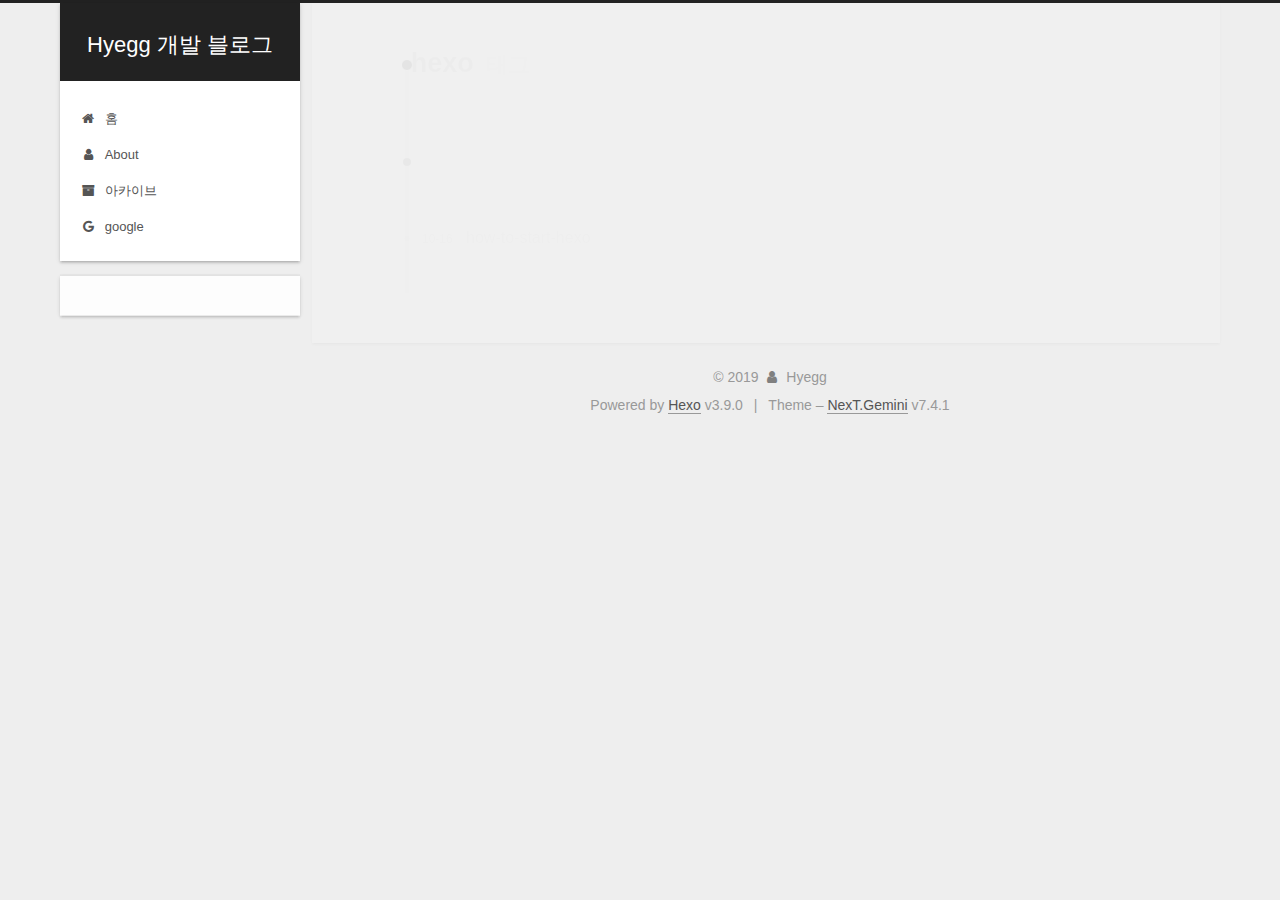
<file: tags/hexo/index.html>
<!DOCTYPE html>





<html lang="ko">
<head>
  <meta charset="UTF-8">
<meta name="viewport" content="width=device-width, initial-scale=1, maximum-scale=2">
<meta name="theme-color" content="#222">
<meta name="generator" content="Hexo 3.9.0">
  <link rel="apple-touch-icon" sizes="180x180" href="/images/apple-touch-icon-next.png?v=7.4.1">
  <link rel="icon" type="image/png" sizes="32x32" href="/images/favicon-32x32-next.png?v=7.4.1">
  <link rel="icon" type="image/png" sizes="16x16" href="/images/favicon-16x16-next.png?v=7.4.1">
  <link rel="mask-icon" href="/images/logo.svg?v=7.4.1" color="#222">

<link rel="stylesheet" href="/css/main.css?v=7.4.1">


<link rel="stylesheet" href="/lib/font-awesome/css/font-awesome.min.css?v=4.7.0">


<script id="hexo-configurations">
  var NexT = window.NexT || {};
  var CONFIG = {
    root: '/',
    scheme: 'Gemini',
    version: '7.4.1',
    exturl: false,
    sidebar: {"position":"left","display":"post","offset":12,"onmobile":false},
    copycode: {"enable":false,"show_result":false,"style":null},
    back2top: {"enable":true,"sidebar":false,"scrollpercent":false},
    bookmark: {"enable":false,"color":"#222","save":"auto"},
    fancybox: false,
    mediumzoom: false,
    lazyload: false,
    pangu: false,
    algolia: {
      appID: '',
      apiKey: '',
      indexName: '',
      hits: {"per_page":10},
      labels: {"input_placeholder":"Search for Posts","hits_empty":"We didn't find any results for the search: ${query}","hits_stats":"${hits} results found in ${time} ms"}
    },
    localsearch: {"enable":false,"trigger":"auto","top_n_per_article":1,"unescape":false,"preload":false},
    path: '',
    motion: {"enable":true,"async":false,"transition":{"post_block":"fadeIn","post_header":"slideDownIn","post_body":"slideDownIn","coll_header":"slideLeftIn","sidebar":"slideUpIn"}},
    translation: {
      copy_button: '복사',
      copy_success: 'Copied',
      copy_failure: 'Copy failed'
    },
    sidebarPadding: 40
  };
</script>

  <meta property="og:type" content="website">
<meta property="og:title" content="Hyegg 개발 블로그">
<meta property="og:url" content="http://yoursite.com/tags/hexo/index.html">
<meta property="og:site_name" content="Hyegg 개발 블로그">
<meta property="og:locale" content="ko">
<meta name="twitter:card" content="summary">
<meta name="twitter:title" content="Hyegg 개발 블로그">
  <link rel="canonical" href="http://yoursite.com/tags/hexo/">


<script id="page-configurations">
  // https://hexo.io/docs/variables.html
  CONFIG.page = {
    sidebar: "",
    isHome: false,
    isPost: false,
    isPage: false,
    isArchive: false
  };
</script>

  <title>태그: hexo | Hyegg 개발 블로그</title>
  








  <noscript>
  <style>
  .use-motion .brand,
  .use-motion .menu-item,
  .sidebar-inner,
  .use-motion .post-block,
  .use-motion .pagination,
  .use-motion .comments,
  .use-motion .post-header,
  .use-motion .post-body,
  .use-motion .collection-header { opacity: initial; }

  .use-motion .site-title,
  .use-motion .site-subtitle {
    opacity: initial;
    top: initial;
  }

  .use-motion .logo-line-before i { left: initial; }
  .use-motion .logo-line-after i { right: initial; }
  </style>
</noscript>

</head>

<body itemscope itemtype="http://schema.org/WebPage">
  <div class="container use-motion">
    <div class="headband"></div>

    <header class="header" itemscope itemtype="http://schema.org/WPHeader">
      <div class="header-inner"><div class="site-brand-container">
  <div class="site-meta">

    <div>
      <a href="/" class="brand" rel="start">
        <span class="logo-line-before"><i></i></span>
        <span class="site-title">Hyegg 개발 블로그</span>
        <span class="logo-line-after"><i></i></span>
      </a>
    </div>
  </div>

  <div class="site-nav-toggle">
    <div class="toggle" aria-label="Toggle navigation bar">
      <span class="toggle-line toggle-line-first"></span>
      <span class="toggle-line toggle-line-middle"></span>
      <span class="toggle-line toggle-line-last"></span>
    </div>
  </div>
</div>


<nav class="site-nav">
  
  <ul id="menu" class="menu">
      
      
        
        
        <li class="menu-item menu-item-home">
      
    

    <a href="/" rel="section"><i class="fa fa-fw fa-home"></i>홈</a>

  </li>
      
    
      
      
        
        
        <li class="menu-item menu-item-about">
      
    

    <a href="/about/" rel="section"><i class="fa fa-fw fa-user"></i>About</a>

  </li>
      
    
      
      
        
        
        <li class="menu-item menu-item-archives">
      
    

    <a href="/archives/" rel="section"><i class="fa fa-fw fa-archive"></i>아카이브</a>

  </li>
      
    
      
      
        
        
        <li class="menu-item menu-item-google">
      
    

    <a href="https://www.google.com/" rel="noopener" target="_blank"><i class="fa fa-fw fa-google"></i>google</a>

  </li>
      
    
  </ul>

</nav>
</div>
    </header>

    
  <div class="back-to-top">
    <i class="fa fa-arrow-up"></i>
    <span>0%</span>
  </div>


    <main class="main">
      <div class="main-inner">
        <div class="content-wrap">
            

  
    
    
  
    
    
  
    
    
  
    
    
  
  

          <div class="content">
            

  
  
  
  <div class="post-block">
    <div class="posts-collapse">
      <div class="collection-title">
        <h1 class="collection-header">hexo
          <small>태그</small>
        </h1>
      </div>

      

  
  

  
    
    <div class="collection-year">
      <h1 class="collection-header">2019</h1>
    </div>
  

  <article itemscope itemtype="http://schema.org/Article">
    <header class="post-header">

      <div class="post-meta">
        <time itemprop="dateCreated"
              datetime="2019-10-16T10:25:25+09:00"
              content="2019-10-16">
          10-16
        </time>
      </div>

      <h2 class="post-title">
        
          <a class="post-title-link" href="/2019/10/16/how-to-start-hexo/" itemprop="url">
            <span itemprop="name">how-to-start-hexo</span>
          </a>
        
      </h2>

    </header>
  </article>



    </div>
  </div>
  
  
  

  



          </div>
          

        </div>
          
  
  <div class="toggle sidebar-toggle">
    <span class="toggle-line toggle-line-first"></span>
    <span class="toggle-line toggle-line-middle"></span>
    <span class="toggle-line toggle-line-last"></span>
  </div>

  <aside class="sidebar">
    <div class="sidebar-inner">

      <ul class="sidebar-nav motion-element">
        <li class="sidebar-nav-toc">
          목차
        </li>
        <li class="sidebar-nav-overview">
          흝어보기
        </li>
      </ul>

      <!--noindex-->
      <div class="post-toc-wrap sidebar-panel">
      </div>
      <!--/noindex-->

      <div class="site-overview-wrap sidebar-panel">
        <div class="site-author motion-element" itemprop="author" itemscope itemtype="http://schema.org/Person">
  <p class="site-author-name" itemprop="name">Hyegg</p>
  <div class="site-description" itemprop="description"></div>
</div>
<div class="site-state-wrap motion-element">
  <nav class="site-state">
      <div class="site-state-item site-state-posts">
        
          <a href="/archives/">
        
          <span class="site-state-item-count">2</span>
          <span class="site-state-item-name">포스트</span>
        </a>
      </div>
    
      
      
      <div class="site-state-item site-state-tags">
        
        <span class="site-state-item-count">3</span>
        <span class="site-state-item-name">태그</span>
        
      </div>
    
  </nav>
</div>



      </div>

    </div>
  </aside>
  <div id="sidebar-dimmer"></div>


      </div>
    </main>

    <footer class="footer">
      <div class="footer-inner">
        

<div class="copyright">
  &copy; 
  <span itemprop="copyrightYear">2019</span>
  <span class="with-love">
    <i class="fa fa-user"></i>
  </span>
  <span class="author" itemprop="copyrightHolder">Hyegg</span>
</div>
  <div class="powered-by">Powered by <a href="https://hexo.io" class="theme-link" rel="noopener" target="_blank">Hexo</a> v3.9.0
  </div>
  <span class="post-meta-divider">|</span>
  <div class="theme-info">Theme – <a href="https://theme-next.org" class="theme-link" rel="noopener" target="_blank">NexT.Gemini</a> v7.4.1
  </div>

        












        
      </div>
    </footer>
  </div>

  
  <script src="/lib/anime.min.js?v=3.1.0"></script>
  <script src="/lib/velocity/velocity.min.js?v=1.2.1"></script>
  <script src="/lib/velocity/velocity.ui.min.js?v=1.2.1"></script>
<script src="/js/utils.js?v=7.4.1"></script><script src="/js/motion.js?v=7.4.1"></script>
<script src="/js/schemes/pisces.js?v=7.4.1"></script>

<script src="/js/next-boot.js?v=7.4.1"></script>



  





















  

  

  

</body>
</html>
</file>
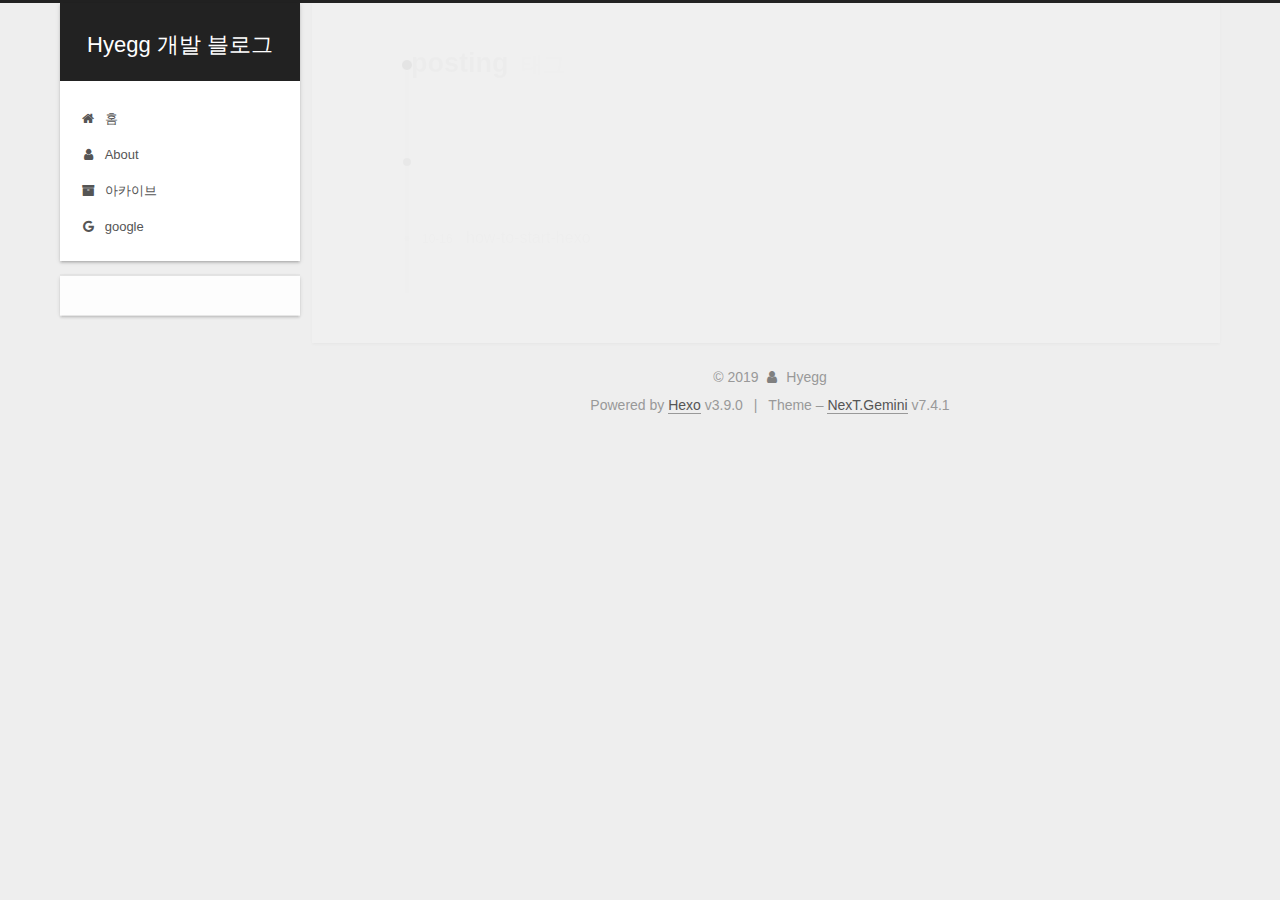
<file: tags/posting/index.html>
<!DOCTYPE html>





<html lang="ko">
<head>
  <meta charset="UTF-8">
<meta name="viewport" content="width=device-width, initial-scale=1, maximum-scale=2">
<meta name="theme-color" content="#222">
<meta name="generator" content="Hexo 3.9.0">
  <link rel="apple-touch-icon" sizes="180x180" href="/images/apple-touch-icon-next.png?v=7.4.1">
  <link rel="icon" type="image/png" sizes="32x32" href="/images/favicon-32x32-next.png?v=7.4.1">
  <link rel="icon" type="image/png" sizes="16x16" href="/images/favicon-16x16-next.png?v=7.4.1">
  <link rel="mask-icon" href="/images/logo.svg?v=7.4.1" color="#222">

<link rel="stylesheet" href="/css/main.css?v=7.4.1">


<link rel="stylesheet" href="/lib/font-awesome/css/font-awesome.min.css?v=4.7.0">


<script id="hexo-configurations">
  var NexT = window.NexT || {};
  var CONFIG = {
    root: '/',
    scheme: 'Gemini',
    version: '7.4.1',
    exturl: false,
    sidebar: {"position":"left","display":"post","offset":12,"onmobile":false},
    copycode: {"enable":false,"show_result":false,"style":null},
    back2top: {"enable":true,"sidebar":false,"scrollpercent":false},
    bookmark: {"enable":false,"color":"#222","save":"auto"},
    fancybox: false,
    mediumzoom: false,
    lazyload: false,
    pangu: false,
    algolia: {
      appID: '',
      apiKey: '',
      indexName: '',
      hits: {"per_page":10},
      labels: {"input_placeholder":"Search for Posts","hits_empty":"We didn't find any results for the search: ${query}","hits_stats":"${hits} results found in ${time} ms"}
    },
    localsearch: {"enable":false,"trigger":"auto","top_n_per_article":1,"unescape":false,"preload":false},
    path: '',
    motion: {"enable":true,"async":false,"transition":{"post_block":"fadeIn","post_header":"slideDownIn","post_body":"slideDownIn","coll_header":"slideLeftIn","sidebar":"slideUpIn"}},
    translation: {
      copy_button: '복사',
      copy_success: 'Copied',
      copy_failure: 'Copy failed'
    },
    sidebarPadding: 40
  };
</script>

  <meta property="og:type" content="website">
<meta property="og:title" content="Hyegg 개발 블로그">
<meta property="og:url" content="http://yoursite.com/tags/posting/index.html">
<meta property="og:site_name" content="Hyegg 개발 블로그">
<meta property="og:locale" content="ko">
<meta name="twitter:card" content="summary">
<meta name="twitter:title" content="Hyegg 개발 블로그">
  <link rel="canonical" href="http://yoursite.com/tags/posting/">


<script id="page-configurations">
  // https://hexo.io/docs/variables.html
  CONFIG.page = {
    sidebar: "",
    isHome: false,
    isPost: false,
    isPage: false,
    isArchive: false
  };
</script>

  <title>태그: posting | Hyegg 개발 블로그</title>
  








  <noscript>
  <style>
  .use-motion .brand,
  .use-motion .menu-item,
  .sidebar-inner,
  .use-motion .post-block,
  .use-motion .pagination,
  .use-motion .comments,
  .use-motion .post-header,
  .use-motion .post-body,
  .use-motion .collection-header { opacity: initial; }

  .use-motion .site-title,
  .use-motion .site-subtitle {
    opacity: initial;
    top: initial;
  }

  .use-motion .logo-line-before i { left: initial; }
  .use-motion .logo-line-after i { right: initial; }
  </style>
</noscript>

</head>

<body itemscope itemtype="http://schema.org/WebPage">
  <div class="container use-motion">
    <div class="headband"></div>

    <header class="header" itemscope itemtype="http://schema.org/WPHeader">
      <div class="header-inner"><div class="site-brand-container">
  <div class="site-meta">

    <div>
      <a href="/" class="brand" rel="start">
        <span class="logo-line-before"><i></i></span>
        <span class="site-title">Hyegg 개발 블로그</span>
        <span class="logo-line-after"><i></i></span>
      </a>
    </div>
  </div>

  <div class="site-nav-toggle">
    <div class="toggle" aria-label="Toggle navigation bar">
      <span class="toggle-line toggle-line-first"></span>
      <span class="toggle-line toggle-line-middle"></span>
      <span class="toggle-line toggle-line-last"></span>
    </div>
  </div>
</div>


<nav class="site-nav">
  
  <ul id="menu" class="menu">
      
      
        
        
        <li class="menu-item menu-item-home">
      
    

    <a href="/" rel="section"><i class="fa fa-fw fa-home"></i>홈</a>

  </li>
      
    
      
      
        
        
        <li class="menu-item menu-item-about">
      
    

    <a href="/about/" rel="section"><i class="fa fa-fw fa-user"></i>About</a>

  </li>
      
    
      
      
        
        
        <li class="menu-item menu-item-archives">
      
    

    <a href="/archives/" rel="section"><i class="fa fa-fw fa-archive"></i>아카이브</a>

  </li>
      
    
      
      
        
        
        <li class="menu-item menu-item-google">
      
    

    <a href="https://www.google.com/" rel="noopener" target="_blank"><i class="fa fa-fw fa-google"></i>google</a>

  </li>
      
    
  </ul>

</nav>
</div>
    </header>

    
  <div class="back-to-top">
    <i class="fa fa-arrow-up"></i>
    <span>0%</span>
  </div>


    <main class="main">
      <div class="main-inner">
        <div class="content-wrap">
            

  
    
    
  
    
    
  
    
    
  
    
    
  
  

          <div class="content">
            

  
  
  
  <div class="post-block">
    <div class="posts-collapse">
      <div class="collection-title">
        <h1 class="collection-header">posting
          <small>태그</small>
        </h1>
      </div>

      

  
  

  
    
    <div class="collection-year">
      <h1 class="collection-header">2019</h1>
    </div>
  

  <article itemscope itemtype="http://schema.org/Article">
    <header class="post-header">

      <div class="post-meta">
        <time itemprop="dateCreated"
              datetime="2019-10-16T10:25:25+09:00"
              content="2019-10-16">
          10-16
        </time>
      </div>

      <h2 class="post-title">
        
          <a class="post-title-link" href="/2019/10/16/how-to-start-hexo/" itemprop="url">
            <span itemprop="name">how-to-start-hexo</span>
          </a>
        
      </h2>

    </header>
  </article>



    </div>
  </div>
  
  
  

  



          </div>
          

        </div>
          
  
  <div class="toggle sidebar-toggle">
    <span class="toggle-line toggle-line-first"></span>
    <span class="toggle-line toggle-line-middle"></span>
    <span class="toggle-line toggle-line-last"></span>
  </div>

  <aside class="sidebar">
    <div class="sidebar-inner">

      <ul class="sidebar-nav motion-element">
        <li class="sidebar-nav-toc">
          목차
        </li>
        <li class="sidebar-nav-overview">
          흝어보기
        </li>
      </ul>

      <!--noindex-->
      <div class="post-toc-wrap sidebar-panel">
      </div>
      <!--/noindex-->

      <div class="site-overview-wrap sidebar-panel">
        <div class="site-author motion-element" itemprop="author" itemscope itemtype="http://schema.org/Person">
  <p class="site-author-name" itemprop="name">Hyegg</p>
  <div class="site-description" itemprop="description"></div>
</div>
<div class="site-state-wrap motion-element">
  <nav class="site-state">
      <div class="site-state-item site-state-posts">
        
          <a href="/archives/">
        
          <span class="site-state-item-count">2</span>
          <span class="site-state-item-name">포스트</span>
        </a>
      </div>
    
      
      
      <div class="site-state-item site-state-tags">
        
        <span class="site-state-item-count">3</span>
        <span class="site-state-item-name">태그</span>
        
      </div>
    
  </nav>
</div>



      </div>

    </div>
  </aside>
  <div id="sidebar-dimmer"></div>


      </div>
    </main>

    <footer class="footer">
      <div class="footer-inner">
        

<div class="copyright">
  &copy; 
  <span itemprop="copyrightYear">2019</span>
  <span class="with-love">
    <i class="fa fa-user"></i>
  </span>
  <span class="author" itemprop="copyrightHolder">Hyegg</span>
</div>
  <div class="powered-by">Powered by <a href="https://hexo.io" class="theme-link" rel="noopener" target="_blank">Hexo</a> v3.9.0
  </div>
  <span class="post-meta-divider">|</span>
  <div class="theme-info">Theme – <a href="https://theme-next.org" class="theme-link" rel="noopener" target="_blank">NexT.Gemini</a> v7.4.1
  </div>

        












        
      </div>
    </footer>
  </div>

  
  <script src="/lib/anime.min.js?v=3.1.0"></script>
  <script src="/lib/velocity/velocity.min.js?v=1.2.1"></script>
  <script src="/lib/velocity/velocity.ui.min.js?v=1.2.1"></script>
<script src="/js/utils.js?v=7.4.1"></script><script src="/js/motion.js?v=7.4.1"></script>
<script src="/js/schemes/pisces.js?v=7.4.1"></script>

<script src="/js/next-boot.js?v=7.4.1"></script>



  





















  

  

  

</body>
</html>
</file>
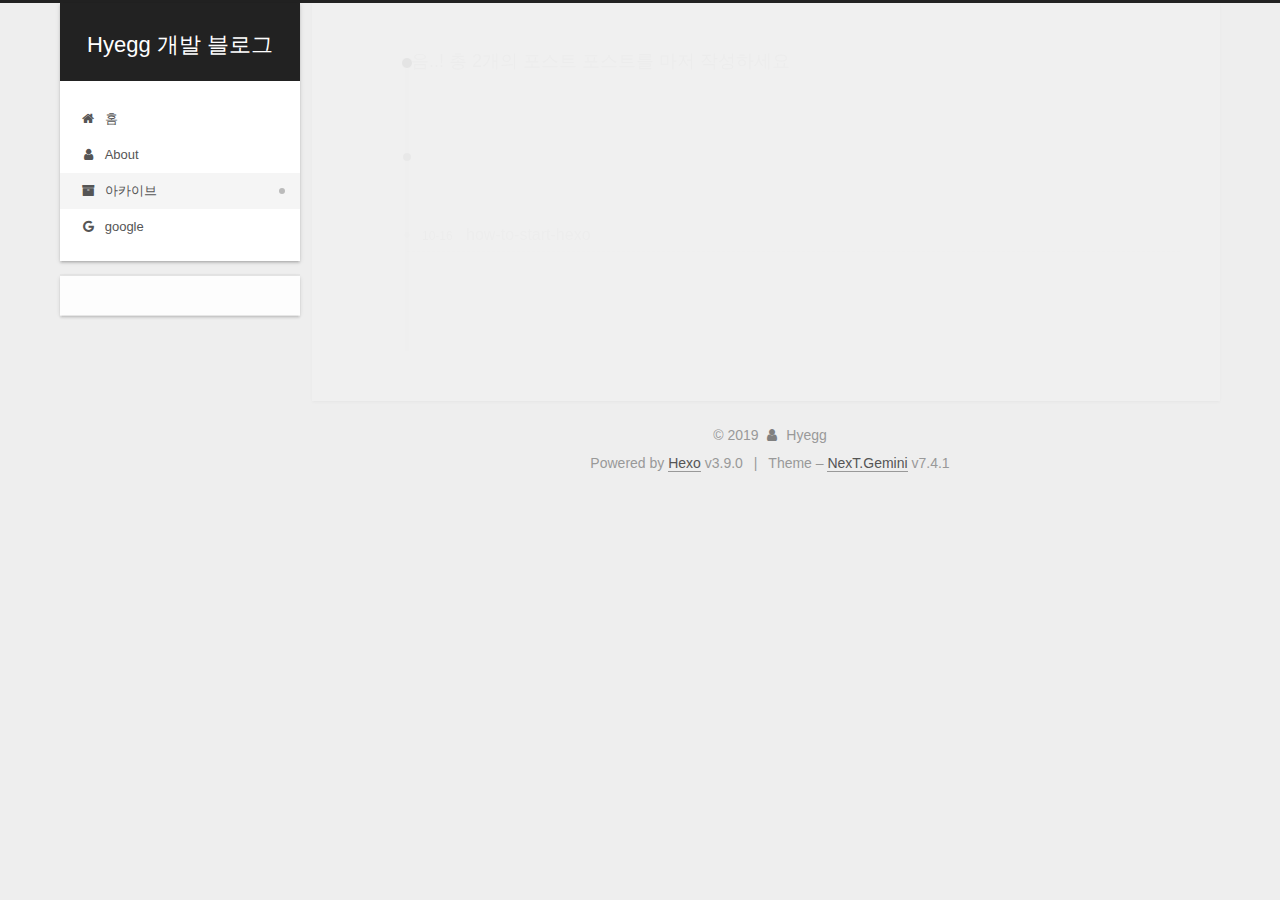
<file: archives/2019/10/index.html>
<!DOCTYPE html>





<html lang="ko">
<head>
  <meta charset="UTF-8">
<meta name="viewport" content="width=device-width, initial-scale=1, maximum-scale=2">
<meta name="theme-color" content="#222">
<meta name="generator" content="Hexo 3.9.0">
  <link rel="apple-touch-icon" sizes="180x180" href="/images/apple-touch-icon-next.png?v=7.4.1">
  <link rel="icon" type="image/png" sizes="32x32" href="/images/favicon-32x32-next.png?v=7.4.1">
  <link rel="icon" type="image/png" sizes="16x16" href="/images/favicon-16x16-next.png?v=7.4.1">
  <link rel="mask-icon" href="/images/logo.svg?v=7.4.1" color="#222">

<link rel="stylesheet" href="/css/main.css?v=7.4.1">


<link rel="stylesheet" href="/lib/font-awesome/css/font-awesome.min.css?v=4.7.0">


<script id="hexo-configurations">
  var NexT = window.NexT || {};
  var CONFIG = {
    root: '/',
    scheme: 'Gemini',
    version: '7.4.1',
    exturl: false,
    sidebar: {"position":"left","display":"post","offset":12,"onmobile":false},
    copycode: {"enable":false,"show_result":false,"style":null},
    back2top: {"enable":true,"sidebar":false,"scrollpercent":false},
    bookmark: {"enable":false,"color":"#222","save":"auto"},
    fancybox: false,
    mediumzoom: false,
    lazyload: false,
    pangu: false,
    algolia: {
      appID: '',
      apiKey: '',
      indexName: '',
      hits: {"per_page":10},
      labels: {"input_placeholder":"Search for Posts","hits_empty":"We didn't find any results for the search: ${query}","hits_stats":"${hits} results found in ${time} ms"}
    },
    localsearch: {"enable":false,"trigger":"auto","top_n_per_article":1,"unescape":false,"preload":false},
    path: '',
    motion: {"enable":true,"async":false,"transition":{"post_block":"fadeIn","post_header":"slideDownIn","post_body":"slideDownIn","coll_header":"slideLeftIn","sidebar":"slideUpIn"}},
    translation: {
      copy_button: '복사',
      copy_success: 'Copied',
      copy_failure: 'Copy failed'
    },
    sidebarPadding: 40
  };
</script>

  <meta property="og:type" content="website">
<meta property="og:title" content="Hyegg 개발 블로그">
<meta property="og:url" content="http://yoursite.com/archives/2019/10/index.html">
<meta property="og:site_name" content="Hyegg 개발 블로그">
<meta property="og:locale" content="ko">
<meta name="twitter:card" content="summary">
<meta name="twitter:title" content="Hyegg 개발 블로그">
  <link rel="canonical" href="http://yoursite.com/archives/2019/10/">


<script id="page-configurations">
  // https://hexo.io/docs/variables.html
  CONFIG.page = {
    sidebar: "",
    isHome: false,
    isPost: false,
    isPage: false,
    isArchive: true
  };
</script>

  <title>아카이브 | Hyegg 개발 블로그</title>
  








  <noscript>
  <style>
  .use-motion .brand,
  .use-motion .menu-item,
  .sidebar-inner,
  .use-motion .post-block,
  .use-motion .pagination,
  .use-motion .comments,
  .use-motion .post-header,
  .use-motion .post-body,
  .use-motion .collection-header { opacity: initial; }

  .use-motion .site-title,
  .use-motion .site-subtitle {
    opacity: initial;
    top: initial;
  }

  .use-motion .logo-line-before i { left: initial; }
  .use-motion .logo-line-after i { right: initial; }
  </style>
</noscript>

</head>

<body itemscope itemtype="http://schema.org/WebPage">
  <div class="container use-motion">
    <div class="headband"></div>

    <header class="header" itemscope itemtype="http://schema.org/WPHeader">
      <div class="header-inner"><div class="site-brand-container">
  <div class="site-meta">

    <div>
      <a href="/" class="brand" rel="start">
        <span class="logo-line-before"><i></i></span>
        <span class="site-title">Hyegg 개발 블로그</span>
        <span class="logo-line-after"><i></i></span>
      </a>
    </div>
  </div>

  <div class="site-nav-toggle">
    <div class="toggle" aria-label="Toggle navigation bar">
      <span class="toggle-line toggle-line-first"></span>
      <span class="toggle-line toggle-line-middle"></span>
      <span class="toggle-line toggle-line-last"></span>
    </div>
  </div>
</div>


<nav class="site-nav">
  
  <ul id="menu" class="menu">
      
      
        
        
        <li class="menu-item menu-item-home">
      
    

    <a href="/" rel="section"><i class="fa fa-fw fa-home"></i>홈</a>

  </li>
      
    
      
      
        
        
        <li class="menu-item menu-item-about">
      
    

    <a href="/about/" rel="section"><i class="fa fa-fw fa-user"></i>About</a>

  </li>
      
    
      
      
        
        
        <li class="menu-item menu-item-archives">
      
    

    <a href="/archives/" rel="section"><i class="fa fa-fw fa-archive"></i>아카이브</a>

  </li>
      
    
      
      
        
        
        <li class="menu-item menu-item-google">
      
    

    <a href="https://www.google.com/" rel="noopener" target="_blank"><i class="fa fa-fw fa-google"></i>google</a>

  </li>
      
    
  </ul>

</nav>
</div>
    </header>

    
  <div class="back-to-top">
    <i class="fa fa-arrow-up"></i>
    <span>0%</span>
  </div>


    <main class="main">
      <div class="main-inner">
        <div class="content-wrap">
            

  
    
    
  
    
    
  
    
    
  
    
    
  
  

          <div class="content">
            

  
  
  
  <div class="post-block">
    <div class="posts-collapse">
      <div class="collection-title">
        
        
        
          
        
        <span class="collection-header">음..! 총 2개의 포스트 포스트를 마저 작성하세요</span>
      </div>
      

      

  
  

  
    
    <div class="collection-year">
      <h1 class="collection-header">2019</h1>
    </div>
  

  <article itemscope itemtype="http://schema.org/Article">
    <header class="post-header">

      <div class="post-meta">
        <time itemprop="dateCreated"
              datetime="2019-10-16T10:25:25+09:00"
              content="2019-10-16">
          10-16
        </time>
      </div>

      <h2 class="post-title">
        
          <a class="post-title-link" href="/2019/10/16/how-to-start-hexo/" itemprop="url">
            <span itemprop="name">how-to-start-hexo</span>
          </a>
        
      </h2>

    </header>
  </article>



  
  

  

  <article itemscope itemtype="http://schema.org/Article">
    <header class="post-header">

      <div class="post-meta">
        <time itemprop="dateCreated"
              datetime="2019-10-16T10:23:10+09:00"
              content="2019-10-16">
          10-16
        </time>
      </div>

      <h2 class="post-title">
        
          <a class="post-title-link" href="/2019/10/16/hello-world/" itemprop="url">
            <span itemprop="name">Hello World</span>
          </a>
        
      </h2>

    </header>
  </article>




    </div>
  </div>
  
  
  

  



          </div>
          

        </div>
          
  
  <div class="toggle sidebar-toggle">
    <span class="toggle-line toggle-line-first"></span>
    <span class="toggle-line toggle-line-middle"></span>
    <span class="toggle-line toggle-line-last"></span>
  </div>

  <aside class="sidebar">
    <div class="sidebar-inner">

      <ul class="sidebar-nav motion-element">
        <li class="sidebar-nav-toc">
          목차
        </li>
        <li class="sidebar-nav-overview">
          흝어보기
        </li>
      </ul>

      <!--noindex-->
      <div class="post-toc-wrap sidebar-panel">
      </div>
      <!--/noindex-->

      <div class="site-overview-wrap sidebar-panel">
        <div class="site-author motion-element" itemprop="author" itemscope itemtype="http://schema.org/Person">
  <p class="site-author-name" itemprop="name">Hyegg</p>
  <div class="site-description" itemprop="description"></div>
</div>
<div class="site-state-wrap motion-element">
  <nav class="site-state">
      <div class="site-state-item site-state-posts">
        
          <a href="/archives/">
        
          <span class="site-state-item-count">2</span>
          <span class="site-state-item-name">포스트</span>
        </a>
      </div>
    
      
      
      <div class="site-state-item site-state-tags">
        
        <span class="site-state-item-count">3</span>
        <span class="site-state-item-name">태그</span>
        
      </div>
    
  </nav>
</div>



      </div>

    </div>
  </aside>
  <div id="sidebar-dimmer"></div>


      </div>
    </main>

    <footer class="footer">
      <div class="footer-inner">
        

<div class="copyright">
  &copy; 
  <span itemprop="copyrightYear">2019</span>
  <span class="with-love">
    <i class="fa fa-user"></i>
  </span>
  <span class="author" itemprop="copyrightHolder">Hyegg</span>
</div>
  <div class="powered-by">Powered by <a href="https://hexo.io" class="theme-link" rel="noopener" target="_blank">Hexo</a> v3.9.0
  </div>
  <span class="post-meta-divider">|</span>
  <div class="theme-info">Theme – <a href="https://theme-next.org" class="theme-link" rel="noopener" target="_blank">NexT.Gemini</a> v7.4.1
  </div>

        












        
      </div>
    </footer>
  </div>

  
  <script src="/lib/anime.min.js?v=3.1.0"></script>
  <script src="/lib/velocity/velocity.min.js?v=1.2.1"></script>
  <script src="/lib/velocity/velocity.ui.min.js?v=1.2.1"></script>
<script src="/js/utils.js?v=7.4.1"></script><script src="/js/motion.js?v=7.4.1"></script>
<script src="/js/schemes/pisces.js?v=7.4.1"></script>

<script src="/js/next-boot.js?v=7.4.1"></script>



  





















  

  

  

</body>
</html>
</file>
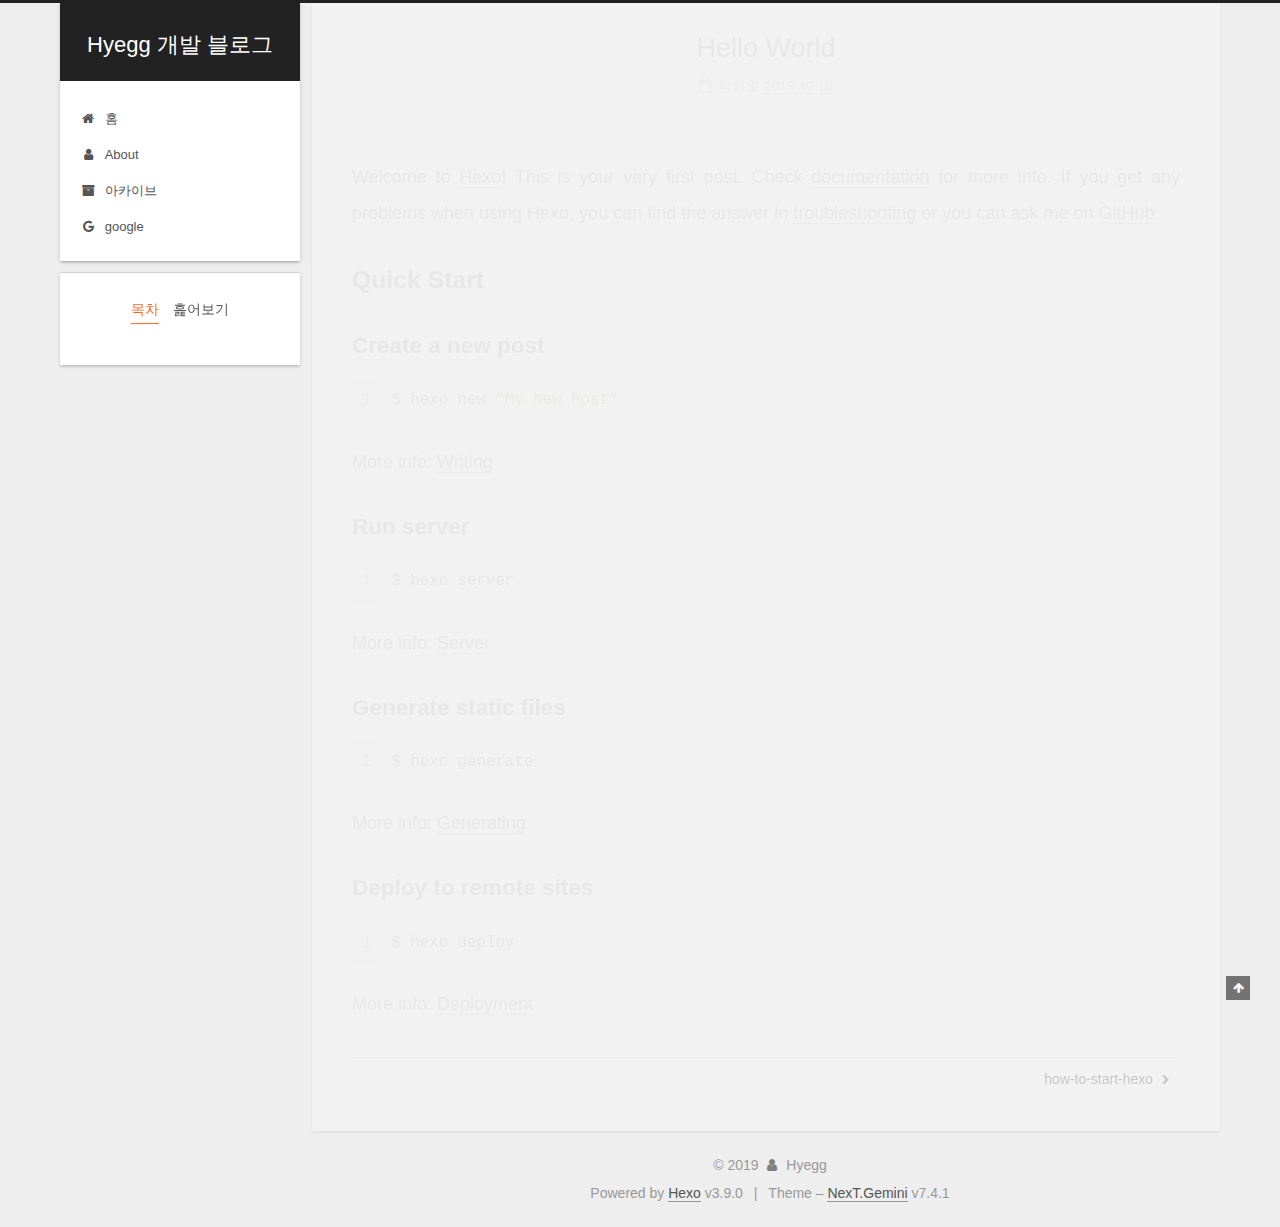
<file: 2019/10/16/hello-world/index.html>
<!DOCTYPE html>





<html lang="ko">
<head>
  <meta charset="UTF-8">
<meta name="viewport" content="width=device-width, initial-scale=1, maximum-scale=2">
<meta name="theme-color" content="#222">
<meta name="generator" content="Hexo 3.9.0">
  <link rel="apple-touch-icon" sizes="180x180" href="/images/apple-touch-icon-next.png?v=7.4.1">
  <link rel="icon" type="image/png" sizes="32x32" href="/images/favicon-32x32-next.png?v=7.4.1">
  <link rel="icon" type="image/png" sizes="16x16" href="/images/favicon-16x16-next.png?v=7.4.1">
  <link rel="mask-icon" href="/images/logo.svg?v=7.4.1" color="#222">

<link rel="stylesheet" href="/css/main.css?v=7.4.1">


<link rel="stylesheet" href="/lib/font-awesome/css/font-awesome.min.css?v=4.7.0">


<script id="hexo-configurations">
  var NexT = window.NexT || {};
  var CONFIG = {
    root: '/',
    scheme: 'Gemini',
    version: '7.4.1',
    exturl: false,
    sidebar: {"position":"left","display":"post","offset":12,"onmobile":false},
    copycode: {"enable":false,"show_result":false,"style":null},
    back2top: {"enable":true,"sidebar":false,"scrollpercent":false},
    bookmark: {"enable":false,"color":"#222","save":"auto"},
    fancybox: false,
    mediumzoom: false,
    lazyload: false,
    pangu: false,
    algolia: {
      appID: '',
      apiKey: '',
      indexName: '',
      hits: {"per_page":10},
      labels: {"input_placeholder":"Search for Posts","hits_empty":"We didn't find any results for the search: ${query}","hits_stats":"${hits} results found in ${time} ms"}
    },
    localsearch: {"enable":false,"trigger":"auto","top_n_per_article":1,"unescape":false,"preload":false},
    path: '',
    motion: {"enable":true,"async":false,"transition":{"post_block":"fadeIn","post_header":"slideDownIn","post_body":"slideDownIn","coll_header":"slideLeftIn","sidebar":"slideUpIn"}},
    translation: {
      copy_button: '복사',
      copy_success: 'Copied',
      copy_failure: 'Copy failed'
    },
    sidebarPadding: 40
  };
</script>

  <meta name="description" content="Welcome to Hexo! This is your very first post. Check documentation for more info. If you get any problems when using Hexo, you can find the answer in troubleshooting or you can ask me on GitHub. Quick">
<meta property="og:type" content="article">
<meta property="og:title" content="Hello World">
<meta property="og:url" content="http://yoursite.com/2019/10/16/hello-world/index.html">
<meta property="og:site_name" content="Hyegg 개발 블로그">
<meta property="og:description" content="Welcome to Hexo! This is your very first post. Check documentation for more info. If you get any problems when using Hexo, you can find the answer in troubleshooting or you can ask me on GitHub. Quick">
<meta property="og:locale" content="ko">
<meta property="og:updated_time" content="2019-10-16T01:23:10.262Z">
<meta name="twitter:card" content="summary">
<meta name="twitter:title" content="Hello World">
<meta name="twitter:description" content="Welcome to Hexo! This is your very first post. Check documentation for more info. If you get any problems when using Hexo, you can find the answer in troubleshooting or you can ask me on GitHub. Quick">
  <link rel="canonical" href="http://yoursite.com/2019/10/16/hello-world/">


<script id="page-configurations">
  // https://hexo.io/docs/variables.html
  CONFIG.page = {
    sidebar: "",
    isHome: false,
    isPost: true,
    isPage: false,
    isArchive: false
  };
</script>

  <title>Hello World | Hyegg 개발 블로그</title>
  








  <noscript>
  <style>
  .use-motion .brand,
  .use-motion .menu-item,
  .sidebar-inner,
  .use-motion .post-block,
  .use-motion .pagination,
  .use-motion .comments,
  .use-motion .post-header,
  .use-motion .post-body,
  .use-motion .collection-header { opacity: initial; }

  .use-motion .site-title,
  .use-motion .site-subtitle {
    opacity: initial;
    top: initial;
  }

  .use-motion .logo-line-before i { left: initial; }
  .use-motion .logo-line-after i { right: initial; }
  </style>
</noscript>

</head>

<body itemscope itemtype="http://schema.org/WebPage">
  <div class="container use-motion">
    <div class="headband"></div>

    <header class="header" itemscope itemtype="http://schema.org/WPHeader">
      <div class="header-inner"><div class="site-brand-container">
  <div class="site-meta">

    <div>
      <a href="/" class="brand" rel="start">
        <span class="logo-line-before"><i></i></span>
        <span class="site-title">Hyegg 개발 블로그</span>
        <span class="logo-line-after"><i></i></span>
      </a>
    </div>
  </div>

  <div class="site-nav-toggle">
    <div class="toggle" aria-label="Toggle navigation bar">
      <span class="toggle-line toggle-line-first"></span>
      <span class="toggle-line toggle-line-middle"></span>
      <span class="toggle-line toggle-line-last"></span>
    </div>
  </div>
</div>


<nav class="site-nav">
  
  <ul id="menu" class="menu">
      
      
        
        
        <li class="menu-item menu-item-home">
      
    

    <a href="/" rel="section"><i class="fa fa-fw fa-home"></i>홈</a>

  </li>
      
    
      
      
        
        
        <li class="menu-item menu-item-about">
      
    

    <a href="/about/" rel="section"><i class="fa fa-fw fa-user"></i>About</a>

  </li>
      
    
      
      
        
        
        <li class="menu-item menu-item-archives">
      
    

    <a href="/archives/" rel="section"><i class="fa fa-fw fa-archive"></i>아카이브</a>

  </li>
      
    
      
      
        
        
        <li class="menu-item menu-item-google">
      
    

    <a href="https://www.google.com/" rel="noopener" target="_blank"><i class="fa fa-fw fa-google"></i>google</a>

  </li>
      
    
  </ul>

</nav>
</div>
    </header>

    
  <div class="back-to-top">
    <i class="fa fa-arrow-up"></i>
    <span>0%</span>
  </div>


    <main class="main">
      <div class="main-inner">
        <div class="content-wrap">
            

          <div class="content">
            

  <div class="posts-expand">
      
  
  
  <article itemscope itemtype="http://schema.org/Article" class="post-block " lang="ko">
    <link itemprop="mainEntityOfPage" href="http://yoursite.com/2019/10/16/hello-world/">

    <span hidden itemprop="author" itemscope itemtype="http://schema.org/Person">
      <meta itemprop="name" content="Hyegg">
      <meta itemprop="description" content="">
      <meta itemprop="image" content="/images/avatar.gif">
    </span>

    <span hidden itemprop="publisher" itemscope itemtype="http://schema.org/Organization">
      <meta itemprop="name" content="Hyegg 개발 블로그">
    </span>
      <header class="post-header">
        <h1 class="post-title" itemprop="name headline">
          
            Hello World
            

          
        </h1>

        <div class="post-meta">
            <span class="post-meta-item">
              <span class="post-meta-item-icon">
                <i class="fa fa-calendar-o"></i>
              </span>
              <span class="post-meta-item-text">작성일</span>

              
                
              

              <time title="Post created: 2019-10-16 10:23:10" itemprop="dateCreated datePublished" datetime="2019-10-16T10:23:10+09:00">2019-10-16</time>
            </span>
          

          

        </div>
      </header>

    
    
    
    <div class="post-body" itemprop="articleBody">

      
        <p>Welcome to <a href="https://hexo.io/" target="_blank" rel="noopener">Hexo</a>! This is your very first post. Check <a href="https://hexo.io/docs/" target="_blank" rel="noopener">documentation</a> for more info. If you get any problems when using Hexo, you can find the answer in <a href="https://hexo.io/docs/troubleshooting.html" target="_blank" rel="noopener">troubleshooting</a> or you can ask me on <a href="https://github.com/hexojs/hexo/issues" target="_blank" rel="noopener">GitHub</a>.</p>
<h2 id="Quick-Start"><a href="#Quick-Start" class="headerlink" title="Quick Start"></a>Quick Start</h2><h3 id="Create-a-new-post"><a href="#Create-a-new-post" class="headerlink" title="Create a new post"></a>Create a new post</h3><figure class="highlight bash"><table><tr><td class="gutter"><pre><span class="line">1</span><br></pre></td><td class="code"><pre><span class="line">$ hexo new <span class="string">"My New Post"</span></span><br></pre></td></tr></table></figure>

<p>More info: <a href="https://hexo.io/docs/writing.html" target="_blank" rel="noopener">Writing</a></p>
<h3 id="Run-server"><a href="#Run-server" class="headerlink" title="Run server"></a>Run server</h3><figure class="highlight bash"><table><tr><td class="gutter"><pre><span class="line">1</span><br></pre></td><td class="code"><pre><span class="line">$ hexo server</span><br></pre></td></tr></table></figure>

<p>More info: <a href="https://hexo.io/docs/server.html" target="_blank" rel="noopener">Server</a></p>
<h3 id="Generate-static-files"><a href="#Generate-static-files" class="headerlink" title="Generate static files"></a>Generate static files</h3><figure class="highlight bash"><table><tr><td class="gutter"><pre><span class="line">1</span><br></pre></td><td class="code"><pre><span class="line">$ hexo generate</span><br></pre></td></tr></table></figure>

<p>More info: <a href="https://hexo.io/docs/generating.html" target="_blank" rel="noopener">Generating</a></p>
<h3 id="Deploy-to-remote-sites"><a href="#Deploy-to-remote-sites" class="headerlink" title="Deploy to remote sites"></a>Deploy to remote sites</h3><figure class="highlight bash"><table><tr><td class="gutter"><pre><span class="line">1</span><br></pre></td><td class="code"><pre><span class="line">$ hexo deploy</span><br></pre></td></tr></table></figure>

<p>More info: <a href="https://hexo.io/docs/deployment.html" target="_blank" rel="noopener">Deployment</a></p>

    </div>

    
    
    
        
      

      <footer class="post-footer">

        

          <div class="post-nav">
            <div class="post-nav-next post-nav-item">
              
            </div>

            <span class="post-nav-divider"></span>

            <div class="post-nav-prev post-nav-item">
              
                <a href="/2019/10/16/how-to-start-hexo/" rel="prev" title="how-to-start-hexo">
                  how-to-start-hexo <i class="fa fa-chevron-right"></i>
                </a>
              
            </div>
          </div>
        
      </footer>
    
  </article>
  
  
  

  </div>


          </div>
          

        </div>
          
  
  <div class="toggle sidebar-toggle">
    <span class="toggle-line toggle-line-first"></span>
    <span class="toggle-line toggle-line-middle"></span>
    <span class="toggle-line toggle-line-last"></span>
  </div>

  <aside class="sidebar">
    <div class="sidebar-inner">
        
        
        
        
      

      <ul class="sidebar-nav motion-element">
        <li class="sidebar-nav-toc">
          목차
        </li>
        <li class="sidebar-nav-overview">
          흝어보기
        </li>
      </ul>

      <!--noindex-->
      <div class="post-toc-wrap sidebar-panel">
          <div class="post-toc motion-element"><ol class="nav"><li class="nav-item nav-level-2"><a class="nav-link" href="#Quick-Start"><span class="nav-number">1.</span> <span class="nav-text">Quick Start</span></a><ol class="nav-child"><li class="nav-item nav-level-3"><a class="nav-link" href="#Create-a-new-post"><span class="nav-number">1.1.</span> <span class="nav-text">Create a new post</span></a></li><li class="nav-item nav-level-3"><a class="nav-link" href="#Run-server"><span class="nav-number">1.2.</span> <span class="nav-text">Run server</span></a></li><li class="nav-item nav-level-3"><a class="nav-link" href="#Generate-static-files"><span class="nav-number">1.3.</span> <span class="nav-text">Generate static files</span></a></li><li class="nav-item nav-level-3"><a class="nav-link" href="#Deploy-to-remote-sites"><span class="nav-number">1.4.</span> <span class="nav-text">Deploy to remote sites</span></a></li></ol></li></ol></div>
        
      </div>
      <!--/noindex-->

      <div class="site-overview-wrap sidebar-panel">
        <div class="site-author motion-element" itemprop="author" itemscope itemtype="http://schema.org/Person">
  <p class="site-author-name" itemprop="name">Hyegg</p>
  <div class="site-description" itemprop="description"></div>
</div>
<div class="site-state-wrap motion-element">
  <nav class="site-state">
      <div class="site-state-item site-state-posts">
        
          <a href="/archives/">
        
          <span class="site-state-item-count">2</span>
          <span class="site-state-item-name">포스트</span>
        </a>
      </div>
    
      
      
      <div class="site-state-item site-state-tags">
        
        <span class="site-state-item-count">3</span>
        <span class="site-state-item-name">태그</span>
        
      </div>
    
  </nav>
</div>



      </div>

    </div>
  </aside>
  <div id="sidebar-dimmer"></div>


      </div>
    </main>

    <footer class="footer">
      <div class="footer-inner">
        

<div class="copyright">
  &copy; 
  <span itemprop="copyrightYear">2019</span>
  <span class="with-love">
    <i class="fa fa-user"></i>
  </span>
  <span class="author" itemprop="copyrightHolder">Hyegg</span>
</div>
  <div class="powered-by">Powered by <a href="https://hexo.io" class="theme-link" rel="noopener" target="_blank">Hexo</a> v3.9.0
  </div>
  <span class="post-meta-divider">|</span>
  <div class="theme-info">Theme – <a href="https://theme-next.org" class="theme-link" rel="noopener" target="_blank">NexT.Gemini</a> v7.4.1
  </div>

        












        
      </div>
    </footer>
  </div>

  
  <script src="/lib/anime.min.js?v=3.1.0"></script>
  <script src="/lib/velocity/velocity.min.js?v=1.2.1"></script>
  <script src="/lib/velocity/velocity.ui.min.js?v=1.2.1"></script>
<script src="/js/utils.js?v=7.4.1"></script><script src="/js/motion.js?v=7.4.1"></script>
<script src="/js/schemes/pisces.js?v=7.4.1"></script>

<script src="/js/next-boot.js?v=7.4.1"></script>



  





















  

  

  

</body>
</html>
</file>
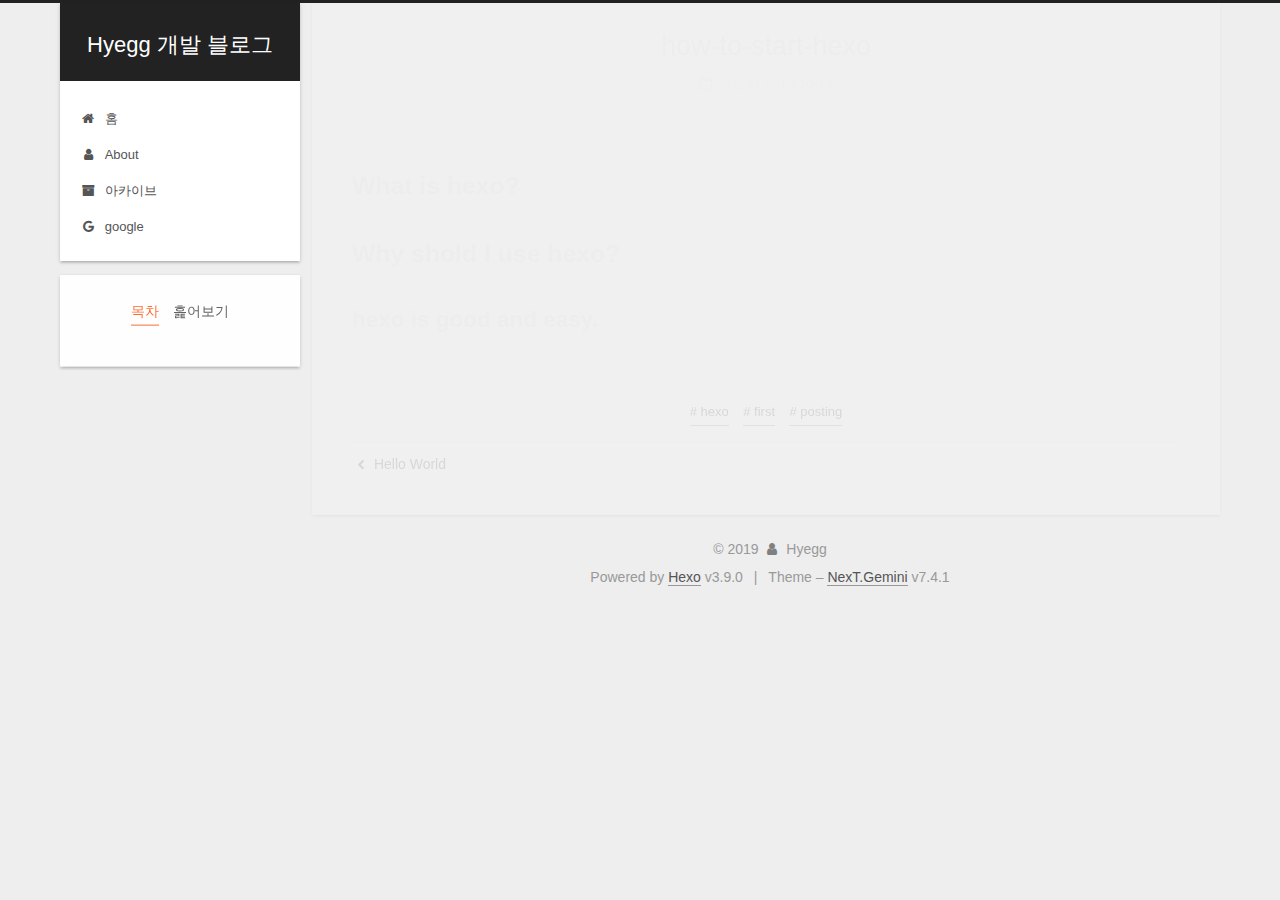
<file: 2019/10/16/how-to-start-hexo/index.html>
<!DOCTYPE html>





<html lang="ko">
<head>
  <meta charset="UTF-8">
<meta name="viewport" content="width=device-width, initial-scale=1, maximum-scale=2">
<meta name="theme-color" content="#222">
<meta name="generator" content="Hexo 3.9.0">
  <link rel="apple-touch-icon" sizes="180x180" href="/images/apple-touch-icon-next.png?v=7.4.1">
  <link rel="icon" type="image/png" sizes="32x32" href="/images/favicon-32x32-next.png?v=7.4.1">
  <link rel="icon" type="image/png" sizes="16x16" href="/images/favicon-16x16-next.png?v=7.4.1">
  <link rel="mask-icon" href="/images/logo.svg?v=7.4.1" color="#222">

<link rel="stylesheet" href="/css/main.css?v=7.4.1">


<link rel="stylesheet" href="/lib/font-awesome/css/font-awesome.min.css?v=4.7.0">


<script id="hexo-configurations">
  var NexT = window.NexT || {};
  var CONFIG = {
    root: '/',
    scheme: 'Gemini',
    version: '7.4.1',
    exturl: false,
    sidebar: {"position":"left","display":"post","offset":12,"onmobile":false},
    copycode: {"enable":false,"show_result":false,"style":null},
    back2top: {"enable":true,"sidebar":false,"scrollpercent":false},
    bookmark: {"enable":false,"color":"#222","save":"auto"},
    fancybox: false,
    mediumzoom: false,
    lazyload: false,
    pangu: false,
    algolia: {
      appID: '',
      apiKey: '',
      indexName: '',
      hits: {"per_page":10},
      labels: {"input_placeholder":"Search for Posts","hits_empty":"We didn't find any results for the search: ${query}","hits_stats":"${hits} results found in ${time} ms"}
    },
    localsearch: {"enable":false,"trigger":"auto","top_n_per_article":1,"unescape":false,"preload":false},
    path: '',
    motion: {"enable":true,"async":false,"transition":{"post_block":"fadeIn","post_header":"slideDownIn","post_body":"slideDownIn","coll_header":"slideLeftIn","sidebar":"slideUpIn"}},
    translation: {
      copy_button: '복사',
      copy_success: 'Copied',
      copy_failure: 'Copy failed'
    },
    sidebarPadding: 40
  };
</script>

  <meta name="description" content="What is hexo?Why shold I use hexo?hexo is good and easy.">
<meta name="keywords" content="hexo,first,posting">
<meta property="og:type" content="article">
<meta property="og:title" content="how-to-start-hexo">
<meta property="og:url" content="http://yoursite.com/2019/10/16/how-to-start-hexo/index.html">
<meta property="og:site_name" content="Hyegg 개발 블로그">
<meta property="og:description" content="What is hexo?Why shold I use hexo?hexo is good and easy.">
<meta property="og:locale" content="ko">
<meta property="og:updated_time" content="2019-10-16T02:35:36.089Z">
<meta name="twitter:card" content="summary">
<meta name="twitter:title" content="how-to-start-hexo">
<meta name="twitter:description" content="What is hexo?Why shold I use hexo?hexo is good and easy.">
  <link rel="canonical" href="http://yoursite.com/2019/10/16/how-to-start-hexo/">


<script id="page-configurations">
  // https://hexo.io/docs/variables.html
  CONFIG.page = {
    sidebar: "",
    isHome: false,
    isPost: true,
    isPage: false,
    isArchive: false
  };
</script>

  <title>how-to-start-hexo | Hyegg 개발 블로그</title>
  








  <noscript>
  <style>
  .use-motion .brand,
  .use-motion .menu-item,
  .sidebar-inner,
  .use-motion .post-block,
  .use-motion .pagination,
  .use-motion .comments,
  .use-motion .post-header,
  .use-motion .post-body,
  .use-motion .collection-header { opacity: initial; }

  .use-motion .site-title,
  .use-motion .site-subtitle {
    opacity: initial;
    top: initial;
  }

  .use-motion .logo-line-before i { left: initial; }
  .use-motion .logo-line-after i { right: initial; }
  </style>
</noscript>

</head>

<body itemscope itemtype="http://schema.org/WebPage">
  <div class="container use-motion">
    <div class="headband"></div>

    <header class="header" itemscope itemtype="http://schema.org/WPHeader">
      <div class="header-inner"><div class="site-brand-container">
  <div class="site-meta">

    <div>
      <a href="/" class="brand" rel="start">
        <span class="logo-line-before"><i></i></span>
        <span class="site-title">Hyegg 개발 블로그</span>
        <span class="logo-line-after"><i></i></span>
      </a>
    </div>
  </div>

  <div class="site-nav-toggle">
    <div class="toggle" aria-label="Toggle navigation bar">
      <span class="toggle-line toggle-line-first"></span>
      <span class="toggle-line toggle-line-middle"></span>
      <span class="toggle-line toggle-line-last"></span>
    </div>
  </div>
</div>


<nav class="site-nav">
  
  <ul id="menu" class="menu">
      
      
        
        
        <li class="menu-item menu-item-home">
      
    

    <a href="/" rel="section"><i class="fa fa-fw fa-home"></i>홈</a>

  </li>
      
    
      
      
        
        
        <li class="menu-item menu-item-about">
      
    

    <a href="/about/" rel="section"><i class="fa fa-fw fa-user"></i>About</a>

  </li>
      
    
      
      
        
        
        <li class="menu-item menu-item-archives">
      
    

    <a href="/archives/" rel="section"><i class="fa fa-fw fa-archive"></i>아카이브</a>

  </li>
      
    
      
      
        
        
        <li class="menu-item menu-item-google">
      
    

    <a href="https://www.google.com/" rel="noopener" target="_blank"><i class="fa fa-fw fa-google"></i>google</a>

  </li>
      
    
  </ul>

</nav>
</div>
    </header>

    
  <div class="back-to-top">
    <i class="fa fa-arrow-up"></i>
    <span>0%</span>
  </div>


    <main class="main">
      <div class="main-inner">
        <div class="content-wrap">
            

          <div class="content">
            

  <div class="posts-expand">
      
  
  
  <article itemscope itemtype="http://schema.org/Article" class="post-block " lang="ko">
    <link itemprop="mainEntityOfPage" href="http://yoursite.com/2019/10/16/how-to-start-hexo/">

    <span hidden itemprop="author" itemscope itemtype="http://schema.org/Person">
      <meta itemprop="name" content="Hyegg">
      <meta itemprop="description" content="">
      <meta itemprop="image" content="/images/avatar.gif">
    </span>

    <span hidden itemprop="publisher" itemscope itemtype="http://schema.org/Organization">
      <meta itemprop="name" content="Hyegg 개발 블로그">
    </span>
      <header class="post-header">
        <h1 class="post-title" itemprop="name headline">
          
            how-to-start-hexo
            

          
        </h1>

        <div class="post-meta">
            <span class="post-meta-item">
              <span class="post-meta-item-icon">
                <i class="fa fa-calendar-o"></i>
              </span>
              <span class="post-meta-item-text">작성일</span>

              
                
              

              <time title="Post created: 2019-10-16 10:25:25 / Updated at: 11:35:36" itemprop="dateCreated datePublished" datetime="2019-10-16T10:25:25+09:00">2019-10-16</time>
            </span>
          
            

            
          

          

        </div>
      </header>

    
    
    
    <div class="post-body" itemprop="articleBody">

      
        <h2 id="What-is-hexo"><a href="#What-is-hexo" class="headerlink" title="What is hexo?"></a>What is hexo?</h2><h2 id="Why-shold-I-use-hexo"><a href="#Why-shold-I-use-hexo" class="headerlink" title="Why shold I use hexo?"></a>Why shold I use hexo?</h2><h3 id="hexo-is-good-and-easy"><a href="#hexo-is-good-and-easy" class="headerlink" title="hexo is good and easy."></a>hexo is good and easy.</h3>
    </div>

    
    
    
        
      

      <footer class="post-footer">
          
            
          
          <div class="post-tags">
            
              <a href="/tags/hexo/" rel="tag"># hexo</a>
            
              <a href="/tags/first/" rel="tag"># first</a>
            
              <a href="/tags/posting/" rel="tag"># posting</a>
            
          </div>
        

        

          <div class="post-nav">
            <div class="post-nav-next post-nav-item">
              
                <a href="/2019/10/16/hello-world/" rel="next" title="Hello World">
                  <i class="fa fa-chevron-left"></i> Hello World
                </a>
              
            </div>

            <span class="post-nav-divider"></span>

            <div class="post-nav-prev post-nav-item">
              
            </div>
          </div>
        
      </footer>
    
  </article>
  
  
  

  </div>


          </div>
          

        </div>
          
  
  <div class="toggle sidebar-toggle">
    <span class="toggle-line toggle-line-first"></span>
    <span class="toggle-line toggle-line-middle"></span>
    <span class="toggle-line toggle-line-last"></span>
  </div>

  <aside class="sidebar">
    <div class="sidebar-inner">
        
        
        
        
      

      <ul class="sidebar-nav motion-element">
        <li class="sidebar-nav-toc">
          목차
        </li>
        <li class="sidebar-nav-overview">
          흝어보기
        </li>
      </ul>

      <!--noindex-->
      <div class="post-toc-wrap sidebar-panel">
          <div class="post-toc motion-element"><ol class="nav"><li class="nav-item nav-level-2"><a class="nav-link" href="#What-is-hexo"><span class="nav-number">1.</span> <span class="nav-text">What is hexo?</span></a></li><li class="nav-item nav-level-2"><a class="nav-link" href="#Why-shold-I-use-hexo"><span class="nav-number">2.</span> <span class="nav-text">Why shold I use hexo?</span></a><ol class="nav-child"><li class="nav-item nav-level-3"><a class="nav-link" href="#hexo-is-good-and-easy"><span class="nav-number">2.1.</span> <span class="nav-text">hexo is good and easy.</span></a></li></ol></li></ol></div>
        
      </div>
      <!--/noindex-->

      <div class="site-overview-wrap sidebar-panel">
        <div class="site-author motion-element" itemprop="author" itemscope itemtype="http://schema.org/Person">
  <p class="site-author-name" itemprop="name">Hyegg</p>
  <div class="site-description" itemprop="description"></div>
</div>
<div class="site-state-wrap motion-element">
  <nav class="site-state">
      <div class="site-state-item site-state-posts">
        
          <a href="/archives/">
        
          <span class="site-state-item-count">2</span>
          <span class="site-state-item-name">포스트</span>
        </a>
      </div>
    
      
      
      <div class="site-state-item site-state-tags">
        
        <span class="site-state-item-count">3</span>
        <span class="site-state-item-name">태그</span>
        
      </div>
    
  </nav>
</div>



      </div>

    </div>
  </aside>
  <div id="sidebar-dimmer"></div>


      </div>
    </main>

    <footer class="footer">
      <div class="footer-inner">
        

<div class="copyright">
  &copy; 
  <span itemprop="copyrightYear">2019</span>
  <span class="with-love">
    <i class="fa fa-user"></i>
  </span>
  <span class="author" itemprop="copyrightHolder">Hyegg</span>
</div>
  <div class="powered-by">Powered by <a href="https://hexo.io" class="theme-link" rel="noopener" target="_blank">Hexo</a> v3.9.0
  </div>
  <span class="post-meta-divider">|</span>
  <div class="theme-info">Theme – <a href="https://theme-next.org" class="theme-link" rel="noopener" target="_blank">NexT.Gemini</a> v7.4.1
  </div>

        












        
      </div>
    </footer>
  </div>

  
  <script src="/lib/anime.min.js?v=3.1.0"></script>
  <script src="/lib/velocity/velocity.min.js?v=1.2.1"></script>
  <script src="/lib/velocity/velocity.ui.min.js?v=1.2.1"></script>
<script src="/js/utils.js?v=7.4.1"></script><script src="/js/motion.js?v=7.4.1"></script>
<script src="/js/schemes/pisces.js?v=7.4.1"></script>

<script src="/js/next-boot.js?v=7.4.1"></script>



  





















  

  

  

</body>
</html>
</file>
<file: css/main.css>
html {
  line-height: 1.15; /* 1 */
  -webkit-text-size-adjust: 100%; /* 2 */
}
body {
  margin: 0;
}
main {
  display: block;
}
h1 {
  font-size: 2em;
  margin: 0.67em 0;
}
hr {
  box-sizing: content-box; /* 1 */
  height: 0; /* 1 */
  overflow: visible; /* 2 */
}
pre {
  font-family: monospace, monospace; /* 1 */
  font-size: 1em; /* 2 */
}
a {
  background: transparent;
}
abbr[title] {
  border-bottom: none; /* 1 */
  text-decoration: underline; /* 2 */
  text-decoration: underline dotted; /* 2 */
}
b,
strong {
  font-weight: bolder;
}
code,
kbd,
samp {
  font-family: monospace, monospace; /* 1 */
  font-size: 1em; /* 2 */
}
small {
  font-size: 80%;
}
sub,
sup {
  font-size: 75%;
  line-height: 0;
  position: relative;
  vertical-align: baseline;
}
sub {
  bottom: -0.25em;
}
sup {
  top: -0.5em;
}
img {
  border-style: none;
}
button,
input,
optgroup,
select,
textarea {
  font-family: inherit; /* 1 */
  font-size: 100%; /* 1 */
  line-height: 1.15; /* 1 */
  margin: 0; /* 2 */
}
button,
input {
/* 1 */
  overflow: visible;
}
button,
select {
/* 1 */
  text-transform: none;
}
button,
[type='button'],
[type='reset'],
[type='submit'] {
  -webkit-appearance: button;
}
button::-moz-focus-inner,
[type='button']::-moz-focus-inner,
[type='reset']::-moz-focus-inner,
[type='submit']::-moz-focus-inner {
  border-style: none;
  padding: 0;
}
button:-moz-focusring,
[type='button']:-moz-focusring,
[type='reset']:-moz-focusring,
[type='submit']:-moz-focusring {
  outline: 1px dotted ButtonText;
}
fieldset {
  padding: 0.35em 0.75em 0.625em;
}
legend {
  box-sizing: border-box; /* 1 */
  color: inherit; /* 2 */
  display: table; /* 1 */
  max-width: 100%; /* 1 */
  padding: 0; /* 3 */
  white-space: normal; /* 1 */
}
progress {
  vertical-align: baseline;
}
textarea {
  overflow: auto;
}
[type='checkbox'],
[type='radio'] {
  box-sizing: border-box; /* 1 */
  padding: 0; /* 2 */
}
[type='number']::-webkit-inner-spin-button,
[type='number']::-webkit-outer-spin-button {
  height: auto;
}
[type='search'] {
  outline-offset: -2px; /* 2 */
  -webkit-appearance: textfield; /* 1 */
}
[type='search']::-webkit-search-decoration {
  -webkit-appearance: none;
}
::-webkit-file-upload-button {
  font: inherit; /* 2 */
  -webkit-appearance: button; /* 1 */
}
details {
  display: block;
}
summary {
  display: list-item;
}
template {
  display: none;
}
[hidden] {
  display: none;
}
::selection {
  background: #262a30;
  color: #fff;
}
html,
body {
  height: 100%;
}
body {
  background: #eee;
  color: #555;
  font-family: 'Lato', "PingFang SC", "Microsoft YaHei", sans-serif;
  font-size: 1em;
  line-height: 2;
}
@media (max-width: 991px) {
  body {
    padding-left: 0 !important;
    padding-right: 0 !important;
  }
}
h1,
h2,
h3,
h4,
h5,
h6 {
  font-family: 'Lato', "PingFang SC", "Microsoft YaHei", sans-serif;
  font-weight: bold;
  line-height: 1.5;
  margin: 20px 0 15px;
  padding: 0;
}
h1 {
  font-size: 1.5em;
}
h2 {
  font-size: 1.375em;
}
h3 {
  font-size: 1.25em;
}
h4 {
  font-size: 1.125em;
}
h5 {
  font-size: 1em;
}
h6 {
  font-size: 0.875em;
}
p {
  margin: 0 0 20px 0;
}
a,
span.exturl {
  overflow-wrap: break-word;
  word-wrap: break-word;
  border-bottom: 1px solid #999;
  color: #555;
  outline: 0;
  text-decoration: none;
  cursor: pointer;
}
a:hover,
span.exturl:hover {
  border-bottom-color: #222;
  color: #222;
}
iframe,
img,
video {
  display: block;
  margin-left: auto;
  margin-right: auto;
  max-width: 100%;
}
hr {
  background-color: #ddd;
  background-image: repeating-linear-gradient(-45deg, #fff, #fff 4px, transparent 4px, transparent 8px);
  border: 0;
  height: 3px;
  margin: 40px 0;
}
blockquote {
  border-left: 4px solid #ddd;
  color: #666;
  margin: 0;
  padding: 0 15px;
}
blockquote cite::before {
  content: '-';
  padding: 0 5px;
}
dt {
  font-weight: 700;
}
dd {
  margin: 0;
  padding: 0;
}
kbd {
  background-color: #f5f5f5;
  background-image: linear-gradient(#eee, #fff, #eee);
  border: 1px solid #ccc;
  border-radius: 0.2em;
  box-shadow: 0.1em 0.1em 0.2em rgba(0,0,0,0.1);
  font-family: inherit;
  padding: 0.1em 0.3em;
  white-space: nowrap;
}
.table-container {
  -webkit-overflow-scrolling: touch;
  overflow: auto;
}
table {
  border-collapse: collapse;
  border-spacing: 0;
  font-size: 0.875em;
  margin: 0 0 20px 0;
  width: 100%;
}
table > tbody > tr:nth-of-type(odd) {
  background: #f9f9f9;
}
table > tbody > tr:hover {
  background: #f5f5f5;
}
caption,
th,
td {
  font-weight: normal;
  padding: 8px;
  text-align: left;
  vertical-align: middle;
}
th,
td {
  border: 1px solid #ddd;
  border-bottom: 3px solid #ddd;
}
th {
  font-weight: 700;
  padding-bottom: 10px;
}
td {
  border-bottom-width: 1px;
}
.btn {
  background: #fff;
  border: 2px solid #555;
  border-radius: 2px;
  color: #555;
  display: inline-block;
  font-size: 0.875em;
  line-height: 2;
  padding: 0 20px;
  text-decoration: none;
  transition-property: background-color;
  transition-delay: 0s;
  transition-duration: 0.2s;
  transition-timing-function: ease-in-out;
}
.btn:hover {
  background: #222;
  border-color: #222;
  color: #fff;
}
.btn + .btn {
  margin: 0 0 8px 8px;
}
.btn .fa-fw {
  text-align: left;
  width: 1.285714285714286em;
}
.toggle {
  line-height: 0;
}
.toggle .toggle-line {
  background: #fff;
  display: inline-block;
  height: 2px;
  left: 0;
  position: relative;
  top: 0;
  transition: all 0.4s;
  vertical-align: top;
  width: 100%;
}
.toggle .toggle-line:not(:first-child) {
  margin-top: 3px;
}
.toggle.toggle-arrow .toggle-line-first {
  left: 50%;
  top: 2px;
  transform: rotate(45deg);
  width: 50%;
}
.toggle.toggle-arrow .toggle-line-middle {
  left: 2px;
  width: 90%;
}
.toggle.toggle-arrow .toggle-line-last {
  left: 50%;
  top: -2px;
  transform: rotate(-45deg);
  width: 50%;
}
.toggle.toggle-close .toggle-line-first {
  transform: rotate(-45deg);
  top: 5px;
}
.toggle.toggle-close .toggle-line-middle {
  opacity: 0;
}
.toggle.toggle-close .toggle-line-last {
  transform: rotate(45deg);
  top: -5px;
}
pre,
.highlight {
  background: #f7f7f7;
  color: #4d4d4c;
  line-height: 1.6;
  margin: 0 auto 20px;
}
pre,
code {
  font-family: consolas, Menlo, monospace, "PingFang SC", "Microsoft YaHei";
}
code {
  background: #eee;
  border-radius: 3px;
  color: #555;
  padding: 2px 4px;
  overflow-wrap: break-word;
  word-wrap: break-word;
}
pre {
  overflow: auto;
  padding: 10px;
}
pre code {
  background: none;
  color: #4d4d4c;
  font-size: 0.875em;
  padding: 0;
  text-shadow: none;
}
.highlight *::selection {
  background: #d6d6d6;
}
.highlight pre {
  border: 0;
  margin: 0;
  padding: 10px 0;
}
.highlight table {
  border: 0;
  margin: 0;
  width: auto;
}
.highlight td {
  border: 0;
  padding: 0;
}
.highlight figcaption {
  background: #eee;
  color: #4d4d4c;
  line-height: 1em;
  margin: 0;
  padding: 0.5em;
}
.highlight figcaption::before,
.highlight figcaption::after {
  content: ' ';
  display: table;
}
.highlight figcaption::after {
  clear: both;
}
.highlight figcaption a {
  color: #4d4d4c;
  float: right;
}
.highlight figcaption a:hover {
  border-bottom-color: #4d4d4c;
}
.highlight .gutter pre {
  background: #eff2f3;
  color: #869194;
  padding-left: 10px;
  padding-right: 10px;
  text-align: right;
}
.highlight .code pre {
  background: #f7f7f7;
  padding-left: 10px;
  width: 100%;
}
.gutter {
  -moz-user-select: none;
  -ms-user-select: none;
  -webkit-user-select: none;
  user-select: none;
}
.gist table {
  width: auto;
}
.gist table td {
  border: 0;
}
pre .deletion {
  background: #fdd;
}
pre .addition {
  background: #dfd;
}
pre .meta {
  color: #eab700;
  -moz-user-select: none;
  -ms-user-select: none;
  -webkit-user-select: none;
  user-select: none;
}
pre .comment {
  color: #8e908c;
}
pre .variable,
pre .attribute,
pre .tag,
pre .name,
pre .regexp,
pre .ruby .constant,
pre .xml .tag .title,
pre .xml .pi,
pre .xml .doctype,
pre .html .doctype,
pre .css .id,
pre .css .class,
pre .css .pseudo {
  color: #c82829;
}
pre .number,
pre .preprocessor,
pre .built_in,
pre .builtin-name,
pre .literal,
pre .params,
pre .constant,
pre .command {
  color: #f5871f;
}
pre .ruby .class .title,
pre .css .rules .attribute,
pre .string,
pre .symbol,
pre .value,
pre .inheritance,
pre .header,
pre .ruby .symbol,
pre .xml .cdata,
pre .special,
pre .formula {
  color: #718c00;
}
pre .title,
pre .css .hexcolor {
  color: #3e999f;
}
pre .function,
pre .python .decorator,
pre .python .title,
pre .ruby .function .title,
pre .ruby .title .keyword,
pre .perl .sub,
pre .javascript .title,
pre .coffeescript .title {
  color: #4271ae;
}
pre .keyword,
pre .javascript .function {
  color: #8959a8;
}
.blockquote-center {
  border-left: none;
  margin: 40px 0;
  padding: 0;
  position: relative;
  text-align: center;
}
.blockquote-center::before,
.blockquote-center::after {
  background-repeat: no-repeat;
  background-size: 22px 22px;
  content: ' ';
  display: block;
  height: 24px;
  opacity: 0.2;
  position: absolute;
  width: 100%;
}
.blockquote-center::before {
  background-image: url("../images/quote-l.svg");
  background-position: 0 -6px;
  border-top: 1px solid #ccc;
  top: -20px;
}
.blockquote-center::after {
  background-image: url("../images/quote-r.svg");
  background-position: 100% 8px;
  border-bottom: 1px solid #ccc;
  bottom: -20px;
}
.blockquote-center p,
.blockquote-center div {
  text-align: center;
}
.post-body .group-picture img {
  border: 0;
  margin: 0 auto;
  padding: 0 3px;
}
.post-body .group-picture-row {
  margin-bottom: 6px;
  overflow: hidden;
}
.post-body .group-picture-column {
  float: left;
  margin-bottom: 10px;
}
.post-body .label {
  display: inline;
  padding: 0 2px;
}
.post-body .label.default {
  background: #f0f0f0;
}
.post-body .label.primary {
  background: #efe6f7;
}
.post-body .label.info {
  background: #e5f2f8;
}
.post-body .label.success {
  background: #e7f4e9;
}
.post-body .label.warning {
  background: #fcf6e1;
}
.post-body .label.danger {
  background: #fae8eb;
}
.post-body .tabs {
  margin-bottom: 20px;
}
.post-body .tabs,
.tabs-comment {
  display: block;
  padding-top: 10px;
  position: relative;
}
.post-body .tabs ul.nav-tabs,
.tabs-comment ul.nav-tabs {
  display: flex;
  flex-wrap: wrap;
  margin: 0;
  margin-bottom: -1px;
  padding: 0;
}
@media (max-width: 413px) {
  .post-body .tabs ul.nav-tabs,
  .tabs-comment ul.nav-tabs {
    display: block;
    margin-bottom: 5px;
  }
}
.post-body .tabs ul.nav-tabs li.tab,
.tabs-comment ul.nav-tabs li.tab {
  background: #fff;
  border-bottom: 1px solid #ddd;
  border-left: 1px solid transparent;
  border-right: 1px solid transparent;
  border-top: 3px solid transparent;
  flex-grow: 1;
  list-style-type: none;
}
@media (max-width: 413px) {
  .post-body .tabs ul.nav-tabs li.tab,
  .tabs-comment ul.nav-tabs li.tab {
    border-bottom: 1px solid transparent;
    border-left: 3px solid transparent;
    border-right: 1px solid transparent;
    border-top: 1px solid transparent;
  }
}
.post-body .tabs ul.nav-tabs li.tab a,
.tabs-comment ul.nav-tabs li.tab a {
  border-bottom: initial;
  display: block;
  line-height: 1.8em;
  outline: 0;
  padding: 0.25em 0.75em;
  text-align: center;
  transition-delay: 0s;
  transition-duration: 0.2s;
  transition-timing-function: ease-out;
}
.post-body .tabs ul.nav-tabs li.tab a i,
.tabs-comment ul.nav-tabs li.tab a i {
  width: 1.285714285714286em;
}
.post-body .tabs ul.nav-tabs li.tab.active,
.tabs-comment ul.nav-tabs li.tab.active {
  border-bottom: 1px solid transparent;
  border-left: 1px solid #ddd;
  border-right: 1px solid #ddd;
  border-top: 3px solid #fc6423;
}
@media (max-width: 413px) {
  .post-body .tabs ul.nav-tabs li.tab.active,
  .tabs-comment ul.nav-tabs li.tab.active {
    border-bottom: 1px solid #ddd;
    border-left: 3px solid #fc6423;
    border-right: 1px solid #ddd;
    border-top: 1px solid #ddd;
  }
}
.post-body .tabs ul.nav-tabs li.tab.active a,
.tabs-comment ul.nav-tabs li.tab.active a {
  color: #555;
  cursor: default;
}
.post-body .tabs .tab-content .tab-pane,
.tabs-comment .tab-content .tab-pane {
  border: 1px solid #ddd;
  padding: 20px 20px 0 20px;
}
.post-body .tabs .tab-content .tab-pane:not(.active),
.tabs-comment .tab-content .tab-pane:not(.active) {
  display: none;
}
.post-body .tabs .tab-content .tab-pane.active,
.tabs-comment .tab-content .tab-pane.active {
  display: block;
}
.post-body .note {
  margin-bottom: 20px;
  padding: 15px;
  position: relative;
  border: 1px solid #eee;
  border-left-width: 5px;
  border-radius: 3px;
}
.post-body .note h2,
.post-body .note h3,
.post-body .note h4,
.post-body .note h5,
.post-body .note h6 {
  margin-top: 0;
  border-bottom: initial;
  margin-bottom: 0;
  padding-top: 0;
}
.post-body .note p:first-child,
.post-body .note ul:first-child,
.post-body .note ol:first-child,
.post-body .note table:first-child,
.post-body .note pre:first-child,
.post-body .note blockquote:first-child,
.post-body .note img:first-child {
  margin-top: 0;
}
.post-body .note p:last-child,
.post-body .note ul:last-child,
.post-body .note ol:last-child,
.post-body .note table:last-child,
.post-body .note pre:last-child,
.post-body .note blockquote:last-child,
.post-body .note img:last-child {
  margin-bottom: 0;
}
.post-body .note.default {
  border-left-color: #777;
}
.post-body .note.default h2,
.post-body .note.default h3,
.post-body .note.default h4,
.post-body .note.default h5,
.post-body .note.default h6 {
  color: #777;
}
.post-body .note.primary {
  border-left-color: #6f42c1;
}
.post-body .note.primary h2,
.post-body .note.primary h3,
.post-body .note.primary h4,
.post-body .note.primary h5,
.post-body .note.primary h6 {
  color: #6f42c1;
}
.post-body .note.info {
  border-left-color: #428bca;
}
.post-body .note.info h2,
.post-body .note.info h3,
.post-body .note.info h4,
.post-body .note.info h5,
.post-body .note.info h6 {
  color: #428bca;
}
.post-body .note.success {
  border-left-color: #5cb85c;
}
.post-body .note.success h2,
.post-body .note.success h3,
.post-body .note.success h4,
.post-body .note.success h5,
.post-body .note.success h6 {
  color: #5cb85c;
}
.post-body .note.warning {
  border-left-color: #f0ad4e;
}
.post-body .note.warning h2,
.post-body .note.warning h3,
.post-body .note.warning h4,
.post-body .note.warning h5,
.post-body .note.warning h6 {
  color: #f0ad4e;
}
.post-body .note.danger {
  border-left-color: #d9534f;
}
.post-body .note.danger h2,
.post-body .note.danger h3,
.post-body .note.danger h4,
.post-body .note.danger h5,
.post-body .note.danger h6 {
  color: #d9534f;
}
.pagination .prev,
.pagination .next,
.pagination .page-number,
.pagination .space {
  display: inline-block;
  margin: 0 10px;
  padding: 0 11px;
  position: relative;
  top: -1px;
}
@media (max-width: 767px) {
  .pagination .prev,
  .pagination .next,
  .pagination .page-number,
  .pagination .space {
    margin: 0 5px;
  }
}
.pagination {
  border-top: 1px solid #eee;
  margin: 120px 0 0;
  text-align: center;
}
.pagination .prev,
.pagination .next,
.pagination .page-number {
  border-bottom: 0;
  border-top: 1px solid #eee;
  transition-property: border-color;
  transition-delay: 0s;
  transition-duration: 0.2s;
  transition-timing-function: ease-in-out;
}
.pagination .prev:hover,
.pagination .next:hover,
.pagination .page-number:hover {
  border-top-color: #222;
}
.pagination .space {
  margin: 0;
  padding: 0;
}
.pagination .prev {
  margin-left: 0;
}
.pagination .next {
  margin-right: 0;
}
.pagination .page-number.current {
  background: #ccc;
  border-top-color: #ccc;
  color: #fff;
}
@media (max-width: 767px) {
  .pagination {
    border-top: none;
  }
  .pagination .prev,
  .pagination .next,
  .pagination .page-number {
    border-bottom: 1px solid #eee;
    border-top: 0;
    margin-bottom: 10px;
    padding: 0 10px;
  }
  .pagination .prev:hover,
  .pagination .next:hover,
  .pagination .page-number:hover {
    border-bottom-color: #222;
  }
}
.comments {
  margin: 60px 20px 0;
  overflow: hidden;
}
.comment-button-group {
  display: flex;
  flex-wrap: wrap-reverse;
  justify-content: center;
  margin: 1em 0;
}
.comment-button-group .comment-button {
  margin: 0.1em 0.2em;
}
.comment-button-group .comment-button.active {
  background: #222;
  border-color: #222;
  color: #fff;
}
.comment-position {
  display: none;
}
.comment-position.active {
  display: block;
}
.tabs-comment {
  background: #fff;
  margin-top: 4em;
  padding-top: 0;
}
.tabs-comment .comments {
  border: 0;
  box-shadow: none;
  margin-top: 0;
  padding-top: 0;
}
.container {
  min-height: 100%;
  position: relative;
}
.main-inner {
  margin: 0 auto;
  width: calc(100% - 20px);
}
@media (min-width: 1200px) {
  .main-inner {
    width: 1160px;
  }
}
@media (min-width: 1600px) {
  .main-inner {
    width: 73%;
  }
}
.header {
  background: transparent;
}
.header-inner {
  margin: 0 auto;
  padding: 100px 0 70px;
  position: relative;
  width: calc(100% - 20px);
}
@media (min-width: 1200px) {
  .header-inner {
    width: 1160px;
  }
}
@media (min-width: 1600px) {
  .header-inner {
    width: 73%;
  }
}
.headband {
  background: #222;
  height: 3px;
}
.site-meta {
  margin: 0;
  text-align: center;
}
@media (max-width: 767px) {
  .site-meta {
    text-align: center;
  }
}
.brand {
  background: #222;
  border-bottom: none;
  color: #fff;
  display: inline-block;
  line-height: 1.375em;
  padding: 0 40px;
  position: relative;
}
.brand:hover {
  color: #fff;
}
.site-title {
  display: inline-block;
  font-family: 'Lato', "PingFang SC", "Microsoft YaHei", sans-serif;
  font-size: 1.375em;
  font-weight: normal;
  line-height: 1.5;
  vertical-align: top;
}
.site-subtitle {
  color: #ddd;
  font-size: 0.8125em;
  margin-top: 10px;
}
.use-motion .brand {
  opacity: 0;
}
.use-motion .site-title,
.use-motion .site-subtitle,
.use-motion .custom-logo-image {
  opacity: 0;
  position: relative;
  top: -10px;
}
.site-nav-toggle {
  display: none;
  left: 10px;
  position: absolute;
}
@media (max-width: 767px) {
  .site-nav-toggle {
    display: block;
  }
}
.site-nav-toggle .toggle {
  background: transparent;
  border: 0;
  margin-top: 2px;
  padding: 10px;
  width: 22px;
}
.site-nav-toggle .toggle .toggle-line {
  background: #555;
  border-radius: 1px;
}
.site-nav {
  display: block;
}
@media (max-width: 767px) {
  .site-nav {
    border-top: 1px solid #ddd;
    clear: both;
    display: none;
    margin: 0 -10px;
    padding: 0 10px;
  }
}
.site-nav.site-nav-on {
  display: block;
}
.menu {
  margin-top: 20px;
  padding-left: 0;
  text-align: center;
}
.menu-item {
  display: inline-block;
  list-style: none;
  margin: 0 10px;
}
@media (max-width: 767px) {
  .menu-item {
    margin-top: 10px;
  }
}
.menu-item a,
.menu-item span.exturl {
  border-bottom: 0;
  display: block;
  font-size: 0.8125em;
  transition-property: border-color;
  transition-delay: 0s;
  transition-duration: 0.2s;
  transition-timing-function: ease-in-out;
}
@media (hover: none) {
  .menu-item a:hover,
  .menu-item span.exturl:hover {
    border-bottom-color: transparent !important;
  }
}
.menu-item .fa {
  margin-right: 8px;
}
.menu-item .badge {
  display: inline-block;
  font-weight: 700;
  line-height: 1;
  margin-left: 0.35em;
  margin-top: 0.35em;
  text-align: center;
  white-space: nowrap;
}
@media (max-width: 767px) {
  .menu-item .badge {
    float: right;
    margin-left: 0;
  }
}
.use-motion .menu-item {
  opacity: 0;
}
.sidebar {
  background: #222;
  bottom: 0;
  box-shadow: inset 0 2px 6px #000;
  position: fixed;
  top: 0;
  z-index: 200;
}
.sidebar a,
.sidebar span.exturl {
  border-bottom-color: #555;
  color: #999;
}
.sidebar a:hover,
.sidebar span.exturl:hover {
  border-bottom-color: #eee;
  color: #eee;
}
@media (max-width: 991px) {
  .sidebar {
    display: none;
  }
}
.sidebar-inner {
  color: #999;
  padding: 20px 10px;
  text-align: center;
}
.site-overview-wrap {
  overflow-x: hidden;
  overflow-y: auto;
}
.cc-license {
  margin-top: 10px;
  text-align: center;
}
.cc-license .cc-opacity {
  border-bottom: none;
  opacity: 0.7;
}
.cc-license .cc-opacity:hover {
  opacity: 0.9;
}
.cc-license img {
  display: inline-block;
}
.site-author-image {
  border: 1px solid #eee;
  display: block;
  height: auto;
  margin: 0 auto;
  max-width: 120px;
  padding: 2px;
}
.site-author-name {
  color: #222;
  font-weight: 600;
  margin: 0;
  text-align: center;
}
.site-description {
  color: #999;
  font-size: 0.8125em;
  margin-top: 0;
  text-align: center;
}
.links-of-author {
  margin-top: 15px;
}
.links-of-author a,
.links-of-author span.exturl {
  border-bottom-color: #555;
  display: inline-block;
  font-size: 0.8125em;
  margin-bottom: 10px;
  margin-right: 10px;
  vertical-align: middle;
}
.links-of-author a::before,
.links-of-author span.exturl::before {
  background: #5bfa12;
  border-radius: 50%;
  content: ' ';
  display: inline-block;
  height: 4px;
  margin-right: 3px;
  vertical-align: middle;
  width: 4px;
}
.feed-link,
.chat {
  margin-top: 15px;
}
.feed-link a,
.chat a {
  border: 1px solid #fc6423;
  border-radius: 4px;
  color: #fc6423;
  display: inline-block;
  padding: 0 15px;
}
.feed-link a .fa,
.chat a .fa {
  margin-right: 5px;
}
.feed-link a:hover,
.chat a:hover {
  background: #fc6423;
  border: 1px solid #fc6423;
  color: #fff;
}
.feed-link a:hover .fa,
.chat a:hover .fa {
  color: #fff;
}
.links-of-blogroll {
  font-size: 0.8125em;
  margin-top: 10px;
}
.links-of-blogroll-title {
  font-size: 0.875em;
  font-weight: 600;
  margin-top: 0;
}
.links-of-blogroll-list {
  list-style: none;
  margin: 0;
  padding: 0;
}
.links-of-blogroll-item {
  padding: 2px 10px;
}
.links-of-blogroll-item a,
.links-of-blogroll-item span.exturl {
  box-sizing: border-box;
  display: inline-block;
  max-width: 280px;
  overflow: hidden;
  text-overflow: ellipsis;
  white-space: nowrap;
}
#sidebar-dimmer {
  display: none;
}
@media (max-width: 767px) {
  #sidebar-dimmer {
    background: #000;
    display: block;
    height: 100%;
    left: 100%;
    opacity: 0;
    position: fixed;
    top: 0;
    width: 100%;
    z-index: 100;
  }
  .sidebar-active + #sidebar-dimmer {
    opacity: 0.7;
    transform: translateX(-100%);
    transition: opacity 0.5s;
  }
}
.sidebar-nav {
  margin: 0;
  padding-bottom: 20px;
  padding-left: 0;
}
.sidebar-nav li {
  border-bottom: 1px solid transparent;
  color: #555;
  cursor: pointer;
  display: inline-block;
  font-size: 0.875em;
}
.sidebar-nav li.sidebar-nav-overview {
  margin-left: 10px;
}
.sidebar-nav li:hover {
  color: #fc6423;
}
.sidebar-nav .sidebar-nav-active {
  border-bottom-color: #fc6423;
  color: #fc6423;
}
.sidebar-nav .sidebar-nav-active:hover {
  color: #fc6423;
}
.sidebar-panel {
  display: none;
}
.sidebar-panel-active {
  display: block;
}
.sidebar-toggle {
  background: #222;
  bottom: 45px;
  cursor: pointer;
  height: 14px;
  left: 30px;
  padding: 5px;
  position: fixed;
  width: 14px;
  z-index: 300;
}
@media (max-width: 991px) {
  .sidebar-toggle {
    left: 20px;
    opacity: 0.8;
    display: none;
  }
}
.sidebar-toggle:hover .toggle-line {
  background: #fc6423;
}
.post-toc-wrap {
  overflow-x: hidden;
  overflow-y: auto;
}
.post-toc {
  font-size: 0.875em;
}
.post-toc ol {
  list-style: none;
  margin: 0;
  padding: 0 2px 5px 10px;
  text-align: left;
}
.post-toc ol > ol {
  padding-left: 0;
}
.post-toc ol a {
  border-bottom-color: #ccc;
  color: #666;
  transition-property: all;
  transition-delay: 0s;
  transition-duration: 0.2s;
  transition-timing-function: ease-in-out;
}
.post-toc ol a:hover {
  border-bottom-color: #000;
  color: #000;
}
.post-toc .nav-item {
  line-height: 1.8;
  overflow: hidden;
  text-overflow: ellipsis;
  white-space: nowrap;
}
.post-toc .nav .nav-child {
  display: none;
}
.post-toc .nav .active > .nav-child {
  display: block;
}
.post-toc .nav .active-current > .nav-child {
  display: block;
}
.post-toc .nav .active-current > .nav-child > .nav-item {
  display: block;
}
.post-toc .nav .active > a {
  border-bottom-color: #fc6423;
  color: #fc6423;
}
.post-toc .nav .active-current > a {
  color: #fc6423;
}
.post-toc .nav .active-current > a:hover {
  color: #fc6423;
}
.site-state {
  display: flex;
  justify-content: center;
  line-height: 1.4;
  margin-top: 10px;
  overflow: hidden;
  text-align: center;
  white-space: nowrap;
}
.site-state-item {
  padding: 0 15px;
}
.site-state-item:not(:first-child) {
  border-left: 1px solid #eee;
}
.site-state-item a {
  border-bottom: none;
}
.site-state-item-count {
  color: inherit;
  display: block;
  font-size: 1em;
  font-weight: 600;
  text-align: center;
}
.site-state-item-name {
  color: #999;
  font-size: 0.8125em;
}
.footer {
  color: #999;
  font-size: 0.875em;
  padding: 20px 0;
}
.footer.footer-fixed {
  bottom: 0;
  left: 0;
  position: absolute;
  right: 0;
}
.footer img {
  border: 0;
}
.footer-inner {
  box-sizing: border-box;
  margin: 0 auto;
  text-align: center;
  width: calc(100% - 20px);
}
@media (min-width: 1200px) {
  .footer-inner {
    width: 1160px;
  }
}
@media (min-width: 1600px) {
  .footer-inner {
    width: 73%;
  }
}
.with-love {
  color: #808080;
  display: inline-block;
  margin: 0 5px;
}
.powered-by,
.theme-info {
  display: inline-block;
}
@-moz-keyframes iconAnimate {
  0%, 100% {
    transform: scale(1);
  }
  10%, 30% {
    transform: scale(0.9);
  }
  20%, 40%, 60%, 80% {
    transform: scale(1.1);
  }
  50%, 70% {
    transform: scale(1.1);
  }
}
@-webkit-keyframes iconAnimate {
  0%, 100% {
    transform: scale(1);
  }
  10%, 30% {
    transform: scale(0.9);
  }
  20%, 40%, 60%, 80% {
    transform: scale(1.1);
  }
  50%, 70% {
    transform: scale(1.1);
  }
}
@-o-keyframes iconAnimate {
  0%, 100% {
    transform: scale(1);
  }
  10%, 30% {
    transform: scale(0.9);
  }
  20%, 40%, 60%, 80% {
    transform: scale(1.1);
  }
  50%, 70% {
    transform: scale(1.1);
  }
}
@keyframes iconAnimate {
  0%, 100% {
    transform: scale(1);
  }
  10%, 30% {
    transform: scale(0.9);
  }
  20%, 40%, 60%, 80% {
    transform: scale(1.1);
  }
  50%, 70% {
    transform: scale(1.1);
  }
}
.back-to-top {
  background: #222;
  bottom: -100px;
  box-sizing: border-box;
  color: #fff;
  cursor: pointer;
  font-size: 12px;
  left: 30px;
  opacity: 0.6;
  padding: 0 6px;
  position: fixed;
  text-align: center;
  transition-property: bottom;
  z-index: 300;
  transition-delay: 0s;
  transition-duration: 0.2s;
  transition-timing-function: ease-in-out;
  width: 24px;
}
.back-to-top span {
  display: none;
}
.back-to-top:hover {
  color: #fc6423;
}
.back-to-top.back-to-top-on {
  bottom: 30px;
}
@media (max-width: 991px) {
  .back-to-top {
    left: 20px;
    opacity: 0.8;
  }
}
.post-body {
  overflow-wrap: break-word;
  word-wrap: break-word;
  font-family: 'Lato', "PingFang SC", "Microsoft YaHei", sans-serif;
}
@media (min-width: 1200px) {
  .post-body {
    font-size: 1.125em;
  }
}
.post-body span.exturl .fa {
  font-size: 0.875em;
  margin-left: 4px;
}
.post-body .image-caption,
.post-body .figure .caption {
  color: #999;
  font-size: 0.875em;
  font-weight: bold;
  line-height: 1;
  margin: -20px auto 15px;
  text-align: center;
}
.post-sticky-flag {
  display: inline-block;
  transform: rotate(30deg);
}
.post-button {
  margin-top: 40px;
  text-align: center;
}
.use-motion .post-block,
.use-motion .pagination,
.use-motion .comments {
  opacity: 0;
}
.use-motion .post-header {
  opacity: 0;
}
.use-motion .post-body {
  opacity: 0;
}
.use-motion .collection-header {
  opacity: 0;
}
.posts-collapse {
  margin-left: 55px;
  position: relative;
}
@media (max-width: 767px) {
  .posts-collapse {
    margin-left: 20px;
    margin-right: 20px;
  }
}
.posts-collapse .collection-title {
  font-size: 1.125em;
  position: relative;
}
.posts-collapse .collection-title::before {
  background: #999;
  border: 1px solid #fff;
  border-radius: 50%;
  content: ' ';
  height: 10px;
  left: 0;
  margin-left: -6px;
  margin-top: -4px;
  position: absolute;
  top: 50%;
  width: 10px;
}
.posts-collapse .collection-year {
  margin: 60px 0;
  position: relative;
}
.posts-collapse .collection-year::before {
  background: #bbb;
  border-radius: 50%;
  content: ' ';
  height: 8px;
  left: 0;
  margin-left: -4px;
  margin-top: -4px;
  position: absolute;
  top: 50%;
  width: 8px;
}
.posts-collapse .collection-header {
  display: inline-block;
  margin: 0 0 0 20px;
}
.posts-collapse .collection-header small {
  color: #bbb;
  margin-left: 5px;
}
.posts-collapse .post-header {
  border-bottom: 1px dashed #ccc;
  margin: 30px 0;
  padding-left: 15px;
  position: relative;
  transition-property: border;
  transition-delay: 0s;
  transition-duration: 0.2s;
  transition-timing-function: ease-in-out;
}
.posts-collapse .post-header::before {
  background: #bbb;
  border: 1px solid #fff;
  border-radius: 50%;
  content: ' ';
  height: 6px;
  left: 0;
  margin-left: -4px;
  position: absolute;
  top: 0.75em;
  transition-property: background;
  width: 6px;
  transition-delay: 0s;
  transition-duration: 0.2s;
  transition-timing-function: ease-in-out;
}
.posts-collapse .post-header:hover {
  border-bottom-color: #666;
}
.posts-collapse .post-header:hover::before {
  background: #222;
}
.posts-collapse .post-meta {
  display: inline;
  font-size: 0.75em;
  margin-right: 10px;
}
.posts-collapse .post-title {
  display: inline;
  font-size: 1em;
  font-weight: normal;
  margin-bottom: 0;
  margin-top: 0;
}
.posts-collapse .post-title a,
.posts-collapse .post-title span.exturl {
  border-bottom: none;
  color: #666;
}
.posts-collapse::before {
  background: #f5f5f5;
  content: ' ';
  height: 100%;
  left: 0;
  margin-left: -2px;
  position: absolute;
  top: 1.25em;
  width: 4px;
}
.posts-collapse .fa-external-link {
  font-size: 0.875em;
  margin-left: 5px;
}
.post-eof {
  background: #ccc;
  height: 1px;
  margin: 80px auto 60px;
  text-align: center;
  width: 8%;
}
.post-block:last-child .post-eof {
  display: none;
}
.posts-expand {
  padding-top: 40px;
}
@media (max-width: 767px) {
  .posts-expand {
    margin: 0 20px;
  }
}
@media (min-width: 992px) {
  .post-body {
    text-align: justify;
  }
}
@media (max-width: 991px) {
  .post-body {
    text-align: justify;
  }
}
.post-body h2,
.post-body h3,
.post-body h4,
.post-body h5,
.post-body h6 {
  padding-top: 10px;
}
.post-body h2 .header-anchor,
.post-body h3 .header-anchor,
.post-body h4 .header-anchor,
.post-body h5 .header-anchor,
.post-body h6 .header-anchor {
  border-bottom-style: none;
  color: #ccc;
  float: right;
  margin-left: 10px;
  visibility: hidden;
}
.post-body h2 .header-anchor:hover,
.post-body h3 .header-anchor:hover,
.post-body h4 .header-anchor:hover,
.post-body h5 .header-anchor:hover,
.post-body h6 .header-anchor:hover {
  color: inherit;
}
.post-body h2:hover .header-anchor,
.post-body h3:hover .header-anchor,
.post-body h4:hover .header-anchor,
.post-body h5:hover .header-anchor,
.post-body h6:hover .header-anchor {
  visibility: visible;
}
.post-body img {
  border: 1px solid #ddd;
  box-sizing: border-box;
  padding: 3px;
}
@media (max-width: 767px) {
  .post-body img {
    padding: initial;
  }
}
.post-body iframe,
.post-body img,
.post-body video {
  margin-bottom: 20px;
}
.post-body .video-container {
  height: 0;
  margin-bottom: 20px;
  overflow: hidden;
  padding-top: 75%;
  position: relative;
  width: 100%;
}
.post-body .video-container iframe,
.post-body .video-container object,
.post-body .video-container embed {
  height: 100%;
  left: 0;
  margin: 0;
  position: absolute;
  top: 0;
  width: 100%;
}
.post-gallery {
  border-collapse: separate;
  display: table;
  table-layout: fixed;
  width: 100%;
}
.post-gallery .post-gallery-img {
  border: 0;
  display: table-cell;
  text-align: center;
  vertical-align: middle;
}
.post-gallery .post-gallery-img img {
  border: 0;
  max-height: 100%;
  max-width: 100%;
}
.post-gallery-row {
  display: table-row;
}
.posts-expand .post-header {
  font-size: 1.125em;
}
.posts-expand .post-title {
  overflow-wrap: break-word;
  word-wrap: break-word;
  font-weight: 400;
  margin: initial;
  text-align: center;
}
.posts-expand .post-title-link {
  border-bottom: none;
  color: #555;
  display: inline-block;
  position: relative;
  vertical-align: top;
}
.posts-expand .post-title-link::before {
  background: #000;
  bottom: 0;
  content: '';
  height: 2px;
  left: 0;
  position: absolute;
  transform: scaleX(0);
  visibility: hidden;
  width: 100%;
  transition-delay: 0s;
  transition-duration: 0.2s;
  transition-timing-function: ease-in-out;
}
.posts-expand .post-title-link:hover::before {
  transform: scaleX(1);
  visibility: visible;
}
.posts-expand .post-title-link .fa {
  font-size: 0.875em;
  margin-left: 5px;
}
.posts-expand .post-meta {
  color: #999;
  font-family: 'Lato', "PingFang SC", "Microsoft YaHei", sans-serif;
  font-size: 0.75em;
  margin: 3px 0 60px 0;
  text-align: center;
}
.posts-expand .post-meta .post-description {
  font-size: 0.875em;
  margin-top: 2px;
}
.posts-expand .post-meta time {
  border-bottom: 1px dashed #999;
  cursor: pointer;
}
.post-meta .post-meta-item + .post-meta-item::before {
  content: '|';
  margin: 0 0.5em;
}
.post-meta-divider {
  margin: 0 0.5em;
}
.post-meta-item-icon {
  margin-right: 3px;
}
@media (max-width: 991px) {
  .post-meta-item-icon {
    display: inline-block;
  }
}
@media (max-width: 991px) {
  .post-meta-item-text {
    display: none;
  }
}
.post-nav {
  border-top: 1px solid #eee;
  display: table;
  margin-top: 15px;
  width: 100%;
}
.post-nav-divider {
  display: table-cell;
  width: 10%;
}
.post-nav-item {
  display: table-cell;
  padding: 10px 0 0 0;
  vertical-align: top;
  width: 45%;
}
.post-nav-item a {
  border-bottom: none;
  color: #555;
  display: block;
  font-size: 0.875em;
  line-height: 1.6;
  position: relative;
}
.post-nav-item a:hover {
  border-bottom: none;
  color: #222;
}
.post-nav-item a:active {
  top: 2px;
}
.post-nav-item .fa {
  font-size: 0.75em;
  margin-right: 5px;
}
.post-nav-next a {
  padding-left: 5px;
}
.post-nav-prev {
  text-align: right;
}
.post-nav-prev a {
  padding-right: 5px;
}
.post-nav-prev .fa {
  margin-left: 5px;
}
.rtl.post-body p,
.rtl.post-body a,
.rtl.post-body h1,
.rtl.post-body h2,
.rtl.post-body h3,
.rtl.post-body h4,
.rtl.post-body h5,
.rtl.post-body h6,
.rtl.post-body li,
.rtl.post-body ul,
.rtl.post-body ol {
  direction: rtl;
  font-family: UKIJ Ekran;
}
.rtl.post-title {
  font-family: UKIJ Ekran;
}
.post-tags {
  margin-top: 40px;
  text-align: center;
}
.post-tags a {
  display: inline-block;
  font-size: 0.8125em;
}
.post-tags a:not(:last-child) {
  margin-right: 10px;
}
.post-widgets {
  border-top: 1px solid #eee;
  margin-top: 15px;
  text-align: center;
}
.wp_rating {
  height: 20px;
  line-height: 20px;
  margin-top: 10px;
  padding-top: 6px;
  text-align: center;
}
.social-like {
  display: flex;
  font-size: 0.875em;
  justify-content: center;
  text-align: center;
}
.vk_like {
  align-self: center;
  height: 21px;
  padding-top: 7px;
  width: 85px;
}
.fb_like {
  align-self: center;
  height: 30px;
}
.category-all-page .category-all-title {
  text-align: center;
}
.category-all-page .category-all {
  margin-top: 20px;
}
.category-all-page .category-list {
  list-style: none;
  margin: 0;
  padding: 0;
}
.category-all-page .category-list-item {
  margin: 5px 10px;
}
.category-all-page .category-list-count {
  color: #bbb;
}
.category-all-page .category-list-count::before {
  content: ' (';
  display: inline;
}
.category-all-page .category-list-count::after {
  content: ') ';
  display: inline;
}
.category-all-page .category-list-child {
  padding-left: 10px;
}
.event-list {
  padding: 0;
}
.event-list hr {
  background: #222;
  margin: 20px 0 45px 0;
}
.event-list hr::after {
  background: #222;
  color: #fff;
  content: 'NOW';
  display: inline-block;
  font-weight: bold;
  padding: 0 5px;
  text-align: right;
}
.event-list .event {
  background: #222;
  margin: 20px 0;
  min-height: 40px;
  padding: 15px 0 15px 10px;
}
.event-list .event .event-summary {
  color: #fff;
  margin: 0;
  padding-bottom: 3px;
}
.event-list .event .event-summary::before {
  animation: dot-flash 1s alternate infinite ease-in-out;
  color: #fff;
  content: '\f111';
  display: inline-block;
  font-family: 'FontAwesome';
  font-size: 10px;
  margin-right: 25px;
  vertical-align: middle;
}
.event-list .event .event-relative-time {
  color: #bbb;
  display: inline-block;
  font-size: 12px;
  font-weight: 400;
  padding-left: 12px;
}
.event-list .event .event-details {
  color: #fff;
  display: block;
  line-height: 18px;
  margin-left: 56px;
  padding-bottom: 6px;
  padding-top: 3px;
  text-indent: -24px;
}
.event-list .event .event-details::before {
  color: #fff;
  display: inline-block;
  font-family: 'FontAwesome';
  margin-right: 9px;
  text-align: center;
  text-indent: 0;
  width: 14px;
}
.event-list .event .event-details.event-location::before {
  content: '\f041';
}
.event-list .event .event-details.event-duration::before {
  content: '\f017';
}
.event-list .event-past {
  background: #f5f5f5;
}
.event-list .event-past .event-summary,
.event-list .event-past .event-details {
  color: #bbb;
  opacity: 0.9;
}
.event-list .event-past .event-summary::before,
.event-list .event-past .event-details::before {
  animation: none;
  color: #bbb;
}
@-moz-keyframes dot-flash {
  from {
    opacity: 1;
    transform: scale(1);
  }
  to {
    opacity: 0;
    transform: scale(0.8);
  }
}
@-webkit-keyframes dot-flash {
  from {
    opacity: 1;
    transform: scale(1);
  }
  to {
    opacity: 0;
    transform: scale(0.8);
  }
}
@-o-keyframes dot-flash {
  from {
    opacity: 1;
    transform: scale(1);
  }
  to {
    opacity: 0;
    transform: scale(0.8);
  }
}
@keyframes dot-flash {
  from {
    opacity: 1;
    transform: scale(1);
  }
  to {
    opacity: 0;
    transform: scale(0.8);
  }
}
ul.breadcrumb {
  font-size: 0.75em;
  list-style: none;
  margin: 1em 0;
  padding: 0 2em;
  text-align: center;
}
ul.breadcrumb li {
  display: inline;
}
ul.breadcrumb li + li::before {
  content: '/\00a0';
  font-weight: normal;
  padding: 0.5em;
}
ul.breadcrumb li + li:last-child {
  font-weight: bold;
}
.tag-cloud {
  text-align: center;
}
.tag-cloud a {
  display: inline-block;
  margin: 10px;
}
.tag-cloud a:hover {
  color: #222 !important;
}
.header {
  margin: 0 auto;
  position: relative;
  width: calc(100% - 20px);
}
@media (min-width: 1200px) {
  .header {
    width: 1160px;
  }
}
@media (min-width: 1600px) {
  .header {
    width: 73%;
  }
}
@media (max-width: 991px) {
  .header {
    width: auto;
  }
}
.header-inner {
  background: #fff;
  border-radius: initial;
  box-shadow: 0 2px 2px 0 rgba(0,0,0,0.12), 0 3px 1px -2px rgba(0,0,0,0.06), 0 1px 5px 0 rgba(0,0,0,0.12);
  overflow: hidden;
  padding: 0;
  position: absolute;
  top: 0;
  width: 240px;
}
@media (min-width: 1200px) {
  .header-inner {
    width: 240px;
  }
}
@media (max-width: 991px) {
  .header-inner {
    border-radius: initial;
    position: relative;
    width: auto;
  }
}
.main::before,
.main::after {
  content: ' ';
  display: table;
}
.main::after {
  clear: both;
}
@media (max-width: 991px) {
  .main-inner {
    width: auto;
  }
}
.content-wrap {
  background: #fff;
  border-radius: initial;
  box-shadow: 0 2px 2px 0 rgba(0,0,0,0.12), 0 3px 1px -2px rgba(0,0,0,0.06), 0 1px 5px 0 rgba(0,0,0,0.12);
  box-sizing: border-box;
  float: right;
  padding: 40px;
  width: calc(100% - 252px);
}
@media (max-width: 991px) {
  .content-wrap {
    border-radius: initial;
    padding: 20px;
    width: 100%;
  }
}
.sidebar {
  background: #eee;
  box-shadow: none;
  float: left;
  position: static;
  width: 240px;
}
@media (max-width: 991px) {
  .sidebar {
    display: none;
  }
}
.sidebar-toggle {
  display: none;
}
.footer-inner {
  padding-left: 260px;
}
.back-to-top {
  left: auto;
  right: 30px;
}
@media (max-width: 991px) {
  .back-to-top {
    right: 20px;
  }
}
@media (max-width: 991px) {
  .footer-inner {
    padding-left: 0;
    padding-right: 0;
    width: auto;
  }
}
.site-brand-container {
  position: relative;
}
.site-meta {
  background: #222;
  color: #fff;
  padding: 20px 0;
}
@media (max-width: 991px) {
  .site-meta {
    box-shadow: 0 0 16px rgba(0,0,0,0.5);
  }
}
.brand {
  background: none;
  padding: 0;
}
.brand:hover {
  color: #fff;
}
.site-subtitle {
  font-weight: initial;
  margin: 10px 10px 0;
}
.custom-logo-image {
  margin-top: 20px;
}
@media (max-width: 991px) {
  .custom-logo-image {
    display: none;
  }
}
.site-nav-toggle {
  left: 20px;
  top: 50%;
  transform: translateY(-50%);
}
@media (min-width: 768px) and (max-width: 991px) {
  .site-nav-toggle {
    display: block;
  }
}
.site-nav-toggle .toggle .toggle-line {
  background: #fff;
}
.site-nav {
  border-top: none;
}
@media (min-width: 768px) and (max-width: 991px) {
  .site-nav {
    display: none;
  }
}
.menu-item-active a,
.menu .menu-item a:hover,
.menu .menu-item span.exturl:hover {
  background: #f5f5f5;
}
.menu-item-active a::after,
.menu .menu-item a:hover::after,
.menu .menu-item span.exturl:hover::after {
  background: #bbb;
  border-radius: 50%;
  content: ' ';
  height: 6px;
  margin-top: -3px;
  position: absolute;
  right: 15px;
  top: 50%;
  width: 6px;
}
.menu .menu-item {
  display: block;
  margin: 0;
}
.menu .menu-item a,
.menu .menu-item span.exturl {
  padding: 5px 20px;
  position: relative;
  text-align: left;
  transition-property: background-color;
}
.menu .menu-item .badge {
  background: #ccc;
  border-radius: 10px;
  color: #fff;
  float: right;
  padding: 2px 5px;
  text-shadow: 1px 1px 0 rgba(0,0,0,0.1);
  vertical-align: middle;
}
.sub-menu {
  background: #fff;
  border-bottom: 1px solid #ddd;
  margin: 0;
  padding: 6px 0;
}
.sub-menu .menu-item {
  display: inline-block;
}
.sub-menu .menu-item a,
.sub-menu .menu-item span.exturl {
  margin: 5px 10px;
  padding: initial;
}
.sub-menu .menu-item a:hover,
.sub-menu .menu-item span.exturl:hover {
  background: initial;
  color: #fc6423;
}
.sub-menu .menu-item-active a {
  background: #fff;
  border-bottom-color: #fc6423;
  color: #fc6423;
}
.sub-menu .menu-item-active a:hover {
  background: #fff;
  border-bottom-color: #fc6423;
}
.sub-menu .menu-item-active a::after {
  content: initial;
}
.sidebar {
  bottom: auto;
  right: auto;
}
.sidebar a,
.sidebar span.exturl {
  color: #555;
}
.sidebar a:hover,
.sidebar span.exturl:hover {
  border-bottom-color: #222;
  color: #222;
}
.sidebar-inner {
  background: #fff;
  border-radius: initial;
  box-shadow: 0 2px 2px 0 rgba(0,0,0,0.12), 0 3px 1px -2px rgba(0,0,0,0.06), 0 1px 5px 0 rgba(0,0,0,0.12), 0 -1px 0.5px 0 rgba(0,0,0,0.09);
  box-sizing: border-box;
  color: #555;
  width: 240px;
  opacity: 0;
}
.sidebar-inner.affix {
  position: fixed;
  top: 12px;
}
.sidebar-inner.affix-bottom {
  position: absolute;
}
.site-state-item {
  padding: 0 10px;
}
.feed-link,
.chat {
  border-bottom: 1px dotted #ccc;
  border-top: 1px dotted #ccc;
  margin-top: 10px;
  text-align: center;
}
.feed-link a,
.chat a {
  border: 0;
  color: #fc6423;
  display: block;
}
.feed-link a:hover,
.chat a:hover {
  background: none;
  border: 0;
  color: #e34603;
}
.feed-link a:hover .fa,
.chat a:hover .fa {
  color: #e34603;
}
.links-of-author {
  display: flex;
  flex-wrap: wrap;
  margin-top: 10px;
  justify-content: center;
}
.links-of-author-item {
  margin: 5px 0 0;
  width: 50%;
}
.links-of-author-item a,
.links-of-author-item span.exturl {
  box-sizing: border-box;
  display: inline-block;
  margin-bottom: 0;
  margin-right: 0;
  max-width: 216px;
  overflow: hidden;
  padding: 0 5px;
  text-overflow: ellipsis;
  white-space: nowrap;
}
.links-of-author-item a,
.links-of-author-item span.exturl {
  border-bottom: none;
  display: block;
  text-decoration: none;
}
.links-of-author-item a::before,
.links-of-author-item span.exturl::before {
  display: none;
}
.links-of-author-item a:hover,
.links-of-author-item span.exturl:hover {
  background: #eee;
  border-radius: 4px;
}
.links-of-author-item .fa {
  margin-right: 2px;
}
.links-of-blogroll-item {
  padding: 0;
}
.content-wrap {
  background: initial;
  box-shadow: initial;
  padding: initial;
}
.post-block {
  background: #fff;
  border-radius: initial;
  box-shadow: 0 2px 2px 0 rgba(0,0,0,0.12), 0 3px 1px -2px rgba(0,0,0,0.06), 0 1px 5px 0 rgba(0,0,0,0.12);
  padding: 40px;
}
.post-block + .post-block {
  border-radius: initial;
  box-shadow: 0 2px 2px 0 rgba(0,0,0,0.12), 0 3px 1px -2px rgba(0,0,0,0.06), 0 1px 5px 0 rgba(0,0,0,0.12), 0 -1px 0.5px 0 rgba(0,0,0,0.09);
  margin-top: 12px;
}
.comments {
  background: #fff;
  border-radius: initial;
  box-shadow: 0 2px 2px 0 rgba(0,0,0,0.12), 0 3px 1px -2px rgba(0,0,0,0.06), 0 1px 5px 0 rgba(0,0,0,0.12), 0 -1px 0.5px 0 rgba(0,0,0,0.09);
  margin: auto;
  margin-top: 12px;
  padding: 40px;
}
.tabs-comment {
  margin-top: 1em;
}
.posts-expand {
  padding-top: initial;
}
.post-nav-divider {
  width: 4%;
}
.post-nav-item {
  width: 48%;
}
.post-eof {
  display: none;
}
.pagination {
  background: #fff;
  border-radius: initial;
  border-top: initial;
  box-shadow: 0 2px 2px 0 rgba(0,0,0,0.12), 0 3px 1px -2px rgba(0,0,0,0.06), 0 1px 5px 0 rgba(0,0,0,0.12), 0 -1px 0.5px 0 rgba(0,0,0,0.09);
  margin: 12px 0 0;
  padding: 10px 0 10px;
}
.pagination .prev,
.pagination .next,
.pagination .page-number {
  margin-bottom: initial;
  top: initial;
}
.main {
  padding-bottom: initial;
}
.footer {
  bottom: auto;
}
.sub-menu {
  border-bottom: initial;
  box-shadow: 0 2px 2px 0 rgba(0,0,0,0.12), 0 3px 1px -2px rgba(0,0,0,0.06), 0 1px 5px 0 rgba(0,0,0,0.12);
}
.sub-menu + .content .post-block {
  box-shadow: 0 2px 2px 0 rgba(0,0,0,0.12), 0 3px 1px -2px rgba(0,0,0,0.06), 0 1px 5px 0 rgba(0,0,0,0.12), 0 -1px 0.5px 0 rgba(0,0,0,0.09);
  margin-top: 12px;
}
@media (min-width: 768px) and (max-width: 991px) {
  .sub-menu + .content .post-block {
    margin-top: 10px;
  }
}
@media (max-width: 767px) {
  .sub-menu + .content .post-block {
    margin-top: 8px;
  }
}
.post-body h1,
.post-body h2 {
  border-bottom: 1px solid #eee;
}
.post-body h3 {
  border-bottom: 1px dotted #eee;
}
@media (min-width: 768px) and (max-width: 991px) {
  .content-wrap {
    padding: 10px;
  }
  .posts-expand {
    margin: initial;
  }
  .posts-expand .post-button {
    margin-top: 20px;
  }
  .post-block {
    border-radius: initial;
    box-shadow: 0 2px 2px 0 rgba(0,0,0,0.12), 0 3px 1px -2px rgba(0,0,0,0.06), 0 1px 5px 0 rgba(0,0,0,0.12), 0 -1px 0.5px 0 rgba(0,0,0,0.09);
    padding: 20px;
  }
  .post-block + .post-block {
    margin-top: 10px;
  }
  .comments {
    margin-top: 10px;
    padding: 10px 20px;
  }
  .pagination {
    margin: 10px 0 0;
  }
}
@media (max-width: 767px) {
  .content-wrap {
    padding: 8px;
  }
  .posts-expand {
    margin: initial;
  }
  .posts-expand .post-button {
    margin: 12px 0;
  }
  .post-block {
    border-radius: initial;
    box-shadow: 0 2px 2px 0 rgba(0,0,0,0.12), 0 3px 1px -2px rgba(0,0,0,0.06), 0 1px 5px 0 rgba(0,0,0,0.12), 0 -1px 0.5px 0 rgba(0,0,0,0.09);
    min-height: auto;
    padding: 12px;
  }
  .post-block + .post-block {
    margin-top: 8px;
  }
  .comments {
    margin-top: 8px;
    padding: 10px 12px;
  }
  .pagination {
    margin: 8px 0 0;
  }
}
</file>
